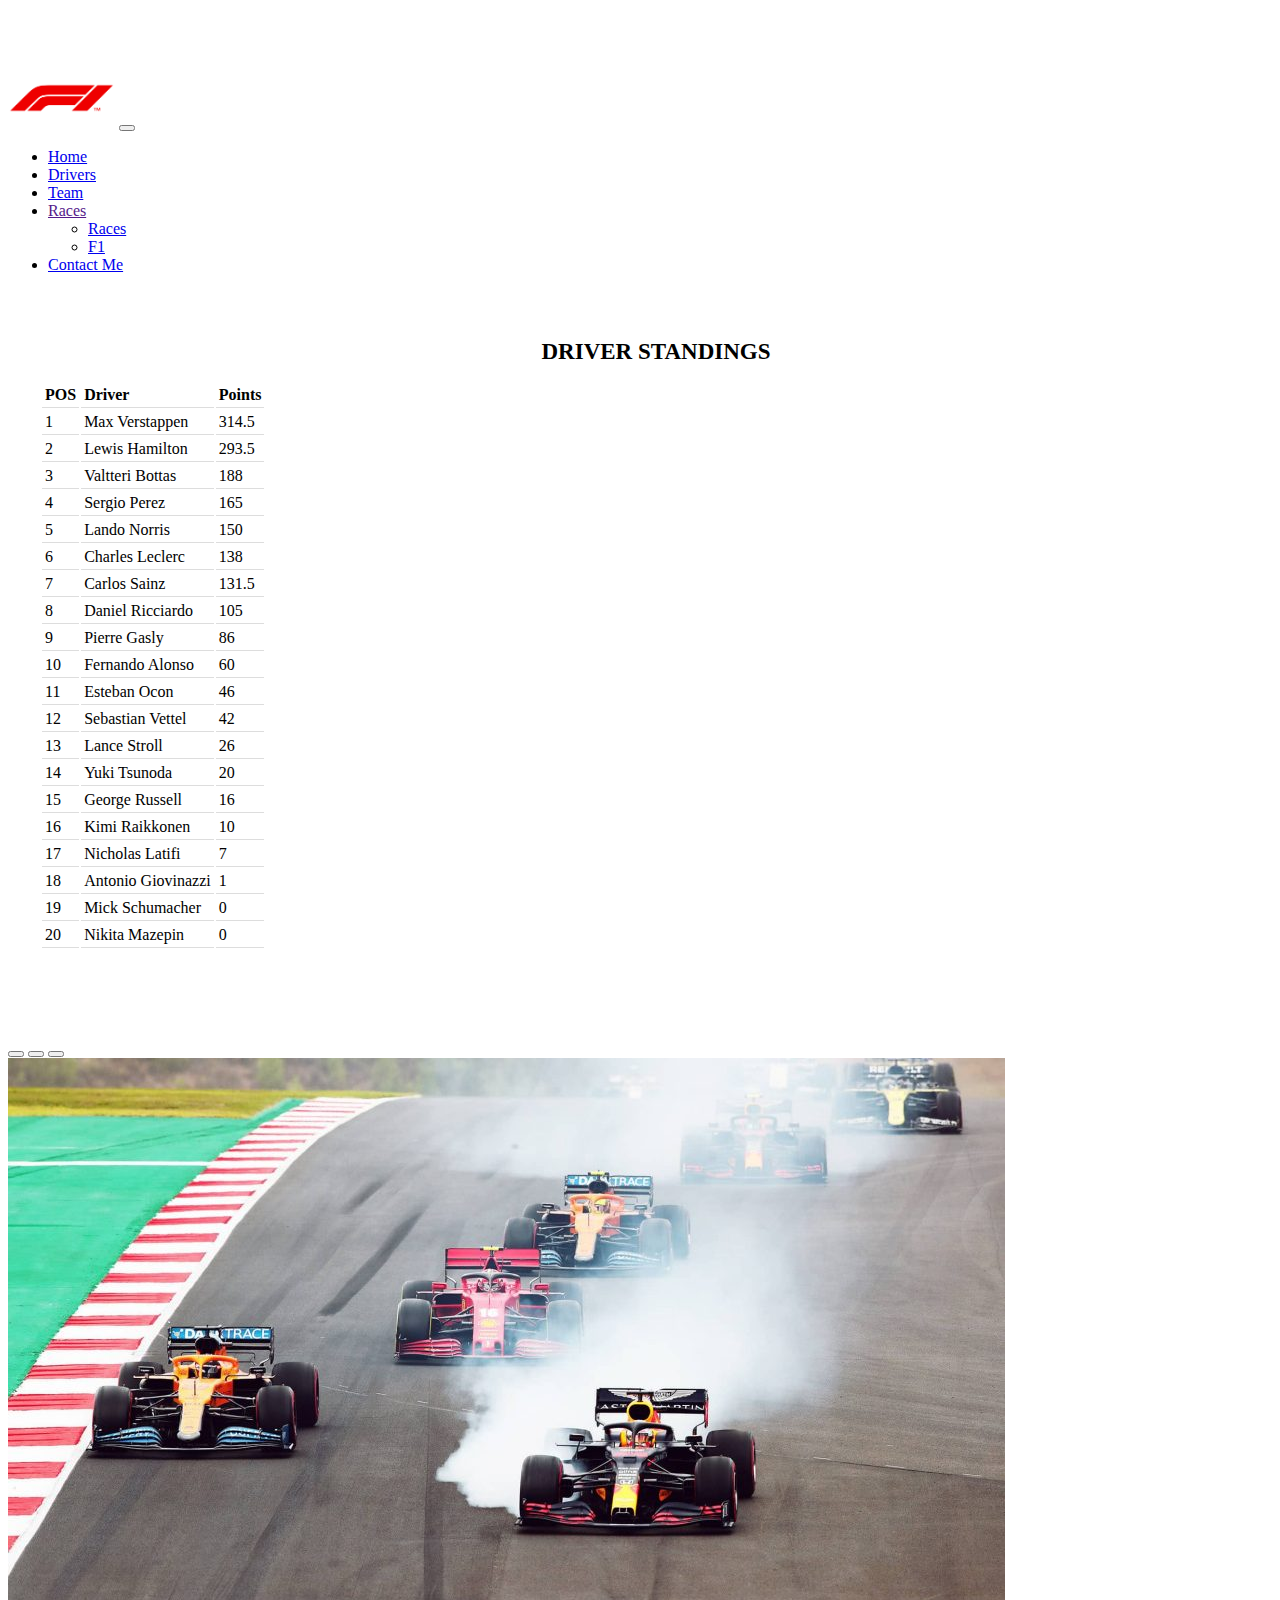
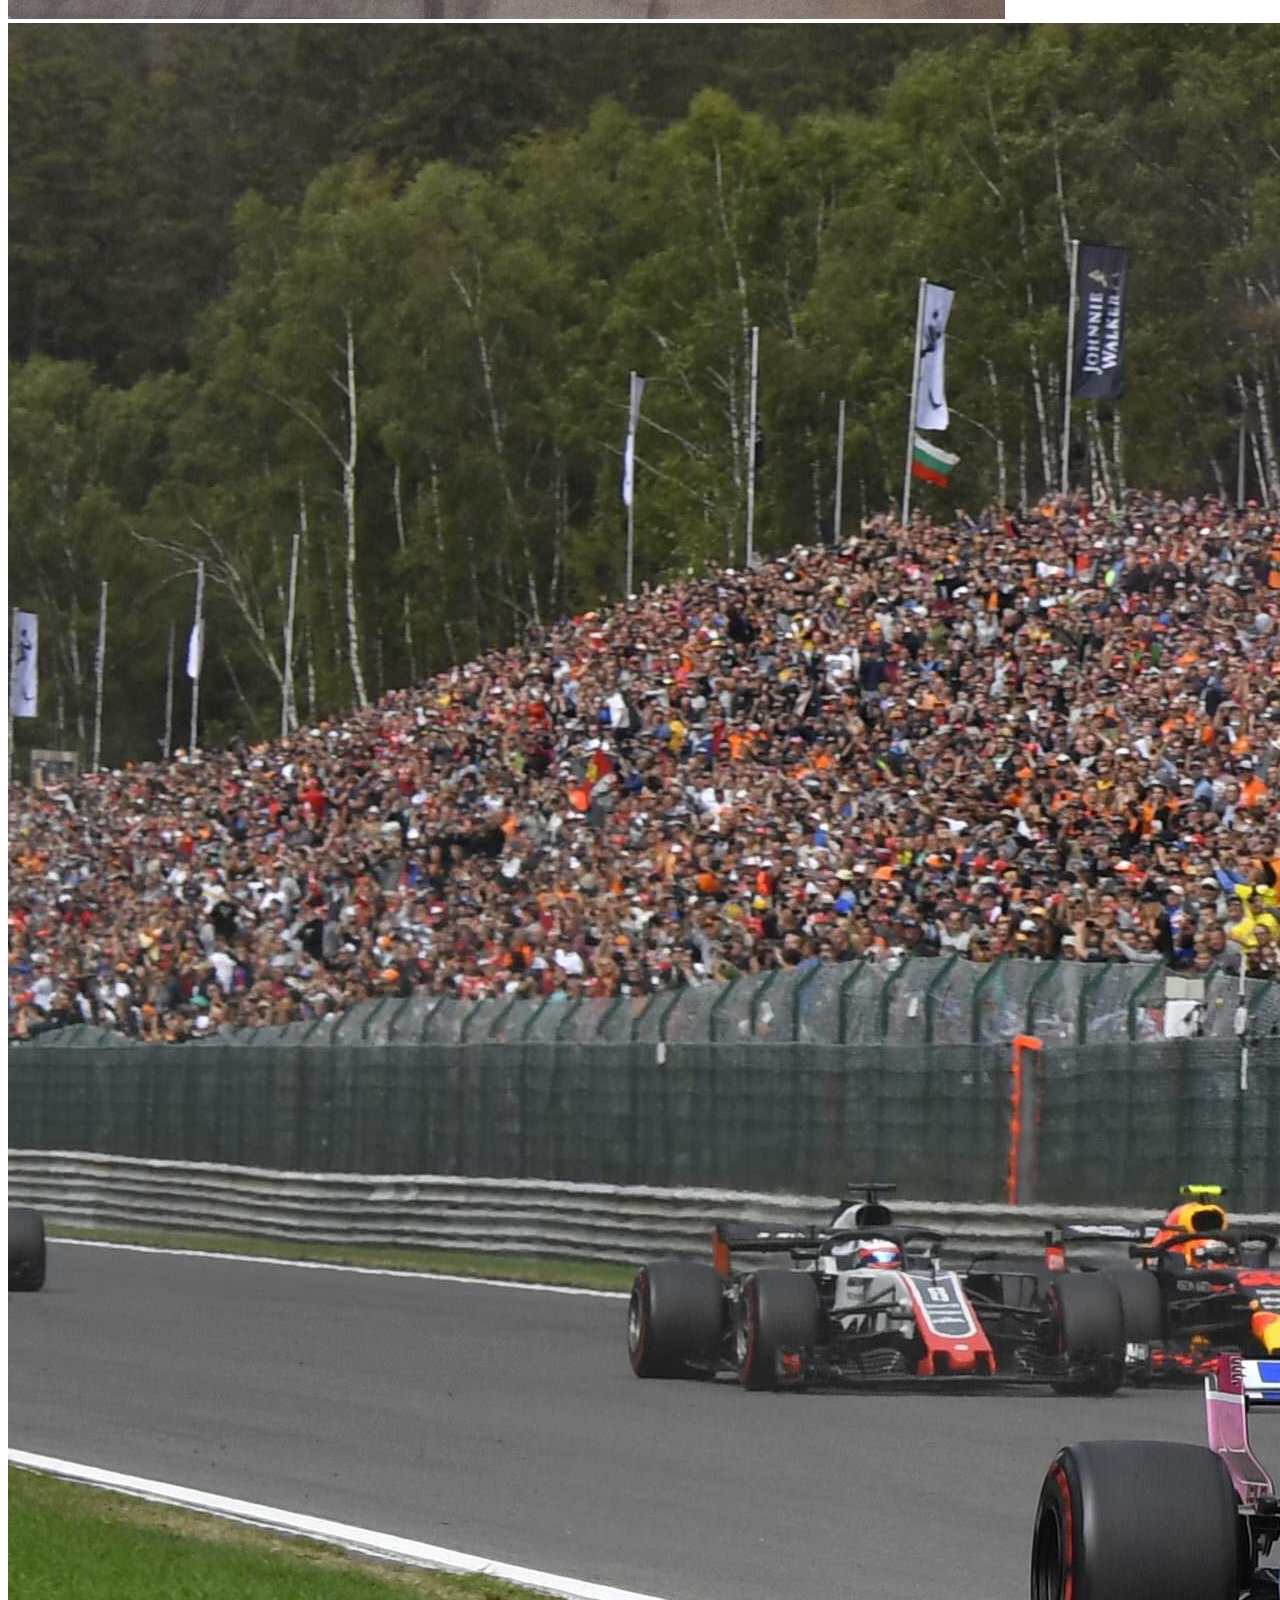
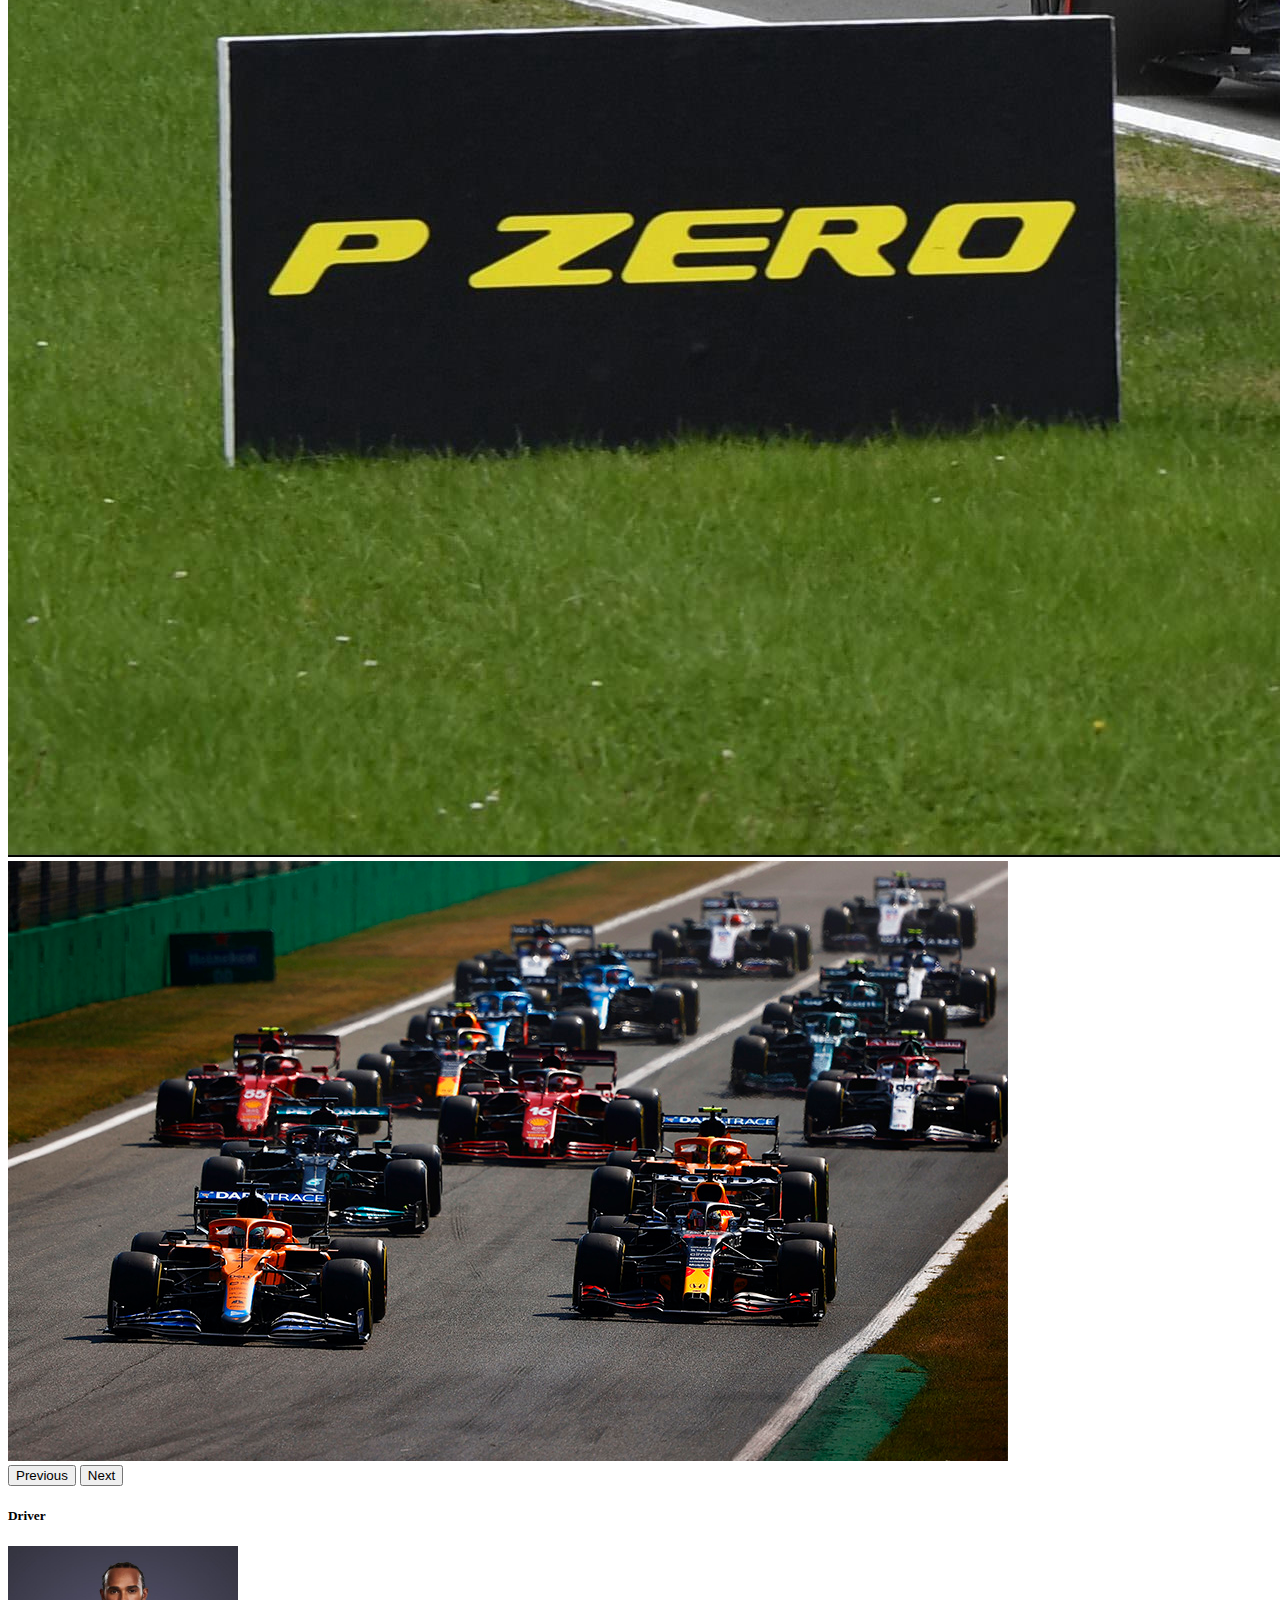
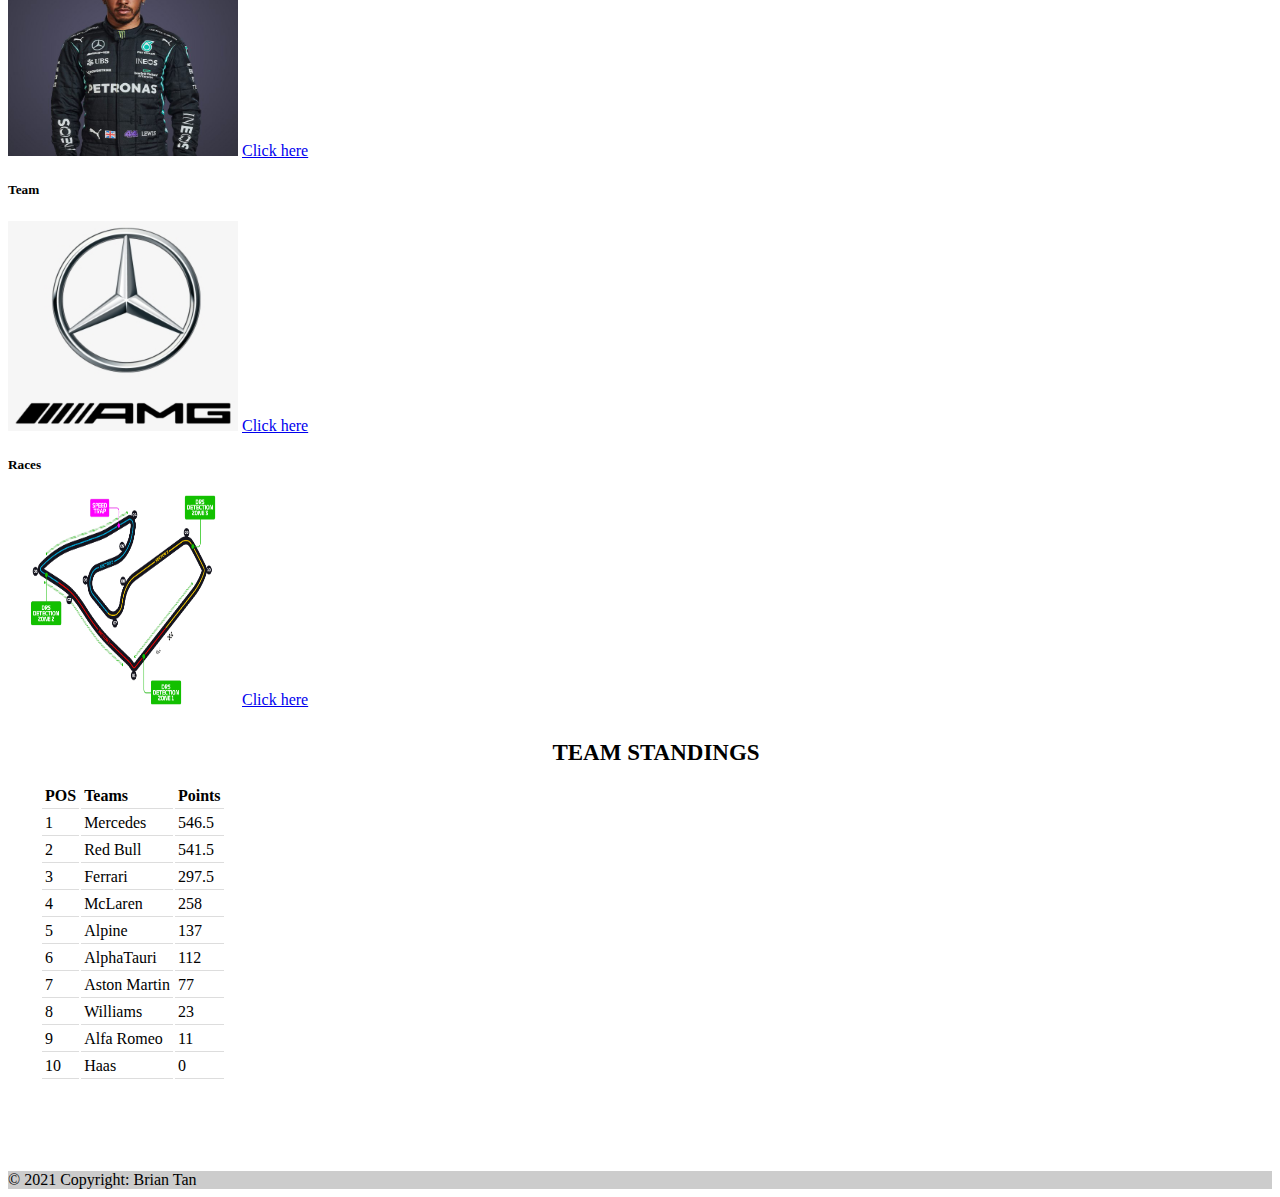
<file: html/index.html>
<!--  DEVELOPER: Brian Tan, IS117-001, Fall 2021       -->
<!doctype html>
<html lang="en">
<head>
    <!-- Required meta tags -->
    <meta charset="utf-8">
    <meta name="viewport" content="width=device-width, initial-scale=1">

    <!-- Bootstrap CSS -->
    <title>Formula 1</title>
    <link href="https://cdn.jsdelivr.net/npm/bootstrap@5.0.2/dist/css/bootstrap.min.css" rel="stylesheet" integrity="sha384-EVSTQN3/azprG1Anm3QDgpJLIm9Nao0Yz1ztcQTwFspd3yD65VohhpuuCOmLASjC" crossorigin="anonymous">
    <link rel="stylesheet" href="../styles/main.css">
    <link rel="shortcut icon" href="../images/F1-logo.png">

</head>

<body>

<!--     NAVBAR       -->
<nav class="navbar navbar-expand-lg navbar-dark bg-dark fixed-top">
    <div class="container">
        <a class="navbar" href="index.html"> <img src="../images/F1-logo.png" alt="About us" class="navImg" height="60"></a>
        <button class="navbar-toggler" type="button" data-bs-toggle="collapse" data-bs-target="#navbarNav" aria-controls="navbarNav" aria-expanded="false" aria-label="Toggle navigation">
            <span class="navbar-toggler-icon"></span>
        </button>
        <div class="collapse navbar-collapse" id="navbarNav">
            <div style="margin:auto;"></div>
            <ul class="navbar-nav">
                <li class="nav-item">
                    <a class="nav-link active" aria-current="page" href="index.html">Home</a>
                </li>
                <li class="nav-item">
                    <a class="nav-link" href="drivers.html">Drivers</a>
                </li>

                <li class="nav-item">
                    <a class="nav-link" href="team.html">Team</a>
                </li>

                <li class="nav-item dropdown">
                    <a class="nav-link dropdown-toggle" href="" id="navbarScrollingDropdown" role="button" data-bs-toggle="dropdown" aria-expanded="false">
                        Races
                    </a>
                    <ul class="dropdown-menu" aria-labelledby="navbarScrollingDropdown">
                        <li><a class="dropdown-item" href="races.html">Races</a></li>
                        <li><a class="dropdown-item" href="https://www.formula1.com/en/racing/2021.html">F1</a></li>
                    </ul>
                </li>
                <li class="nav-item">
                    <a class="nav-link" href="contact.html">Contact Me</a>
                </li>

            </ul>
        </div>
    </div>
</nav>
<br>



<div class="container-fluid my-12">
    <div class="row">
        <div class="col-sm-4 col-lg-3">
            <section class="section">
                <div class="table-holder">
                    <table class="one">
                        <div style="text-align: center;"><h1>DRIVER STANDINGS</h1> </div>
                        <table class="table table-striped">
                        <thead>
                        <tr>
                            <th>POS</th>
                            <th>Driver</th>
                            <th>Points</th>
                        </tr>
                        </thead>
                        <tr>
                            <td>1</td>
                            <td>Max Verstappen</td>
                            <td>314.5</td>
                        </tr>
                        <tr>
                            <td>2</td>
                            <td>Lewis Hamilton</td>
                            <td>293.5</td>
                        </tr>
                        <tr>
                            <td>3</td>
                            <td>Valtteri Bottas</td>
                            <td>188</td>
                        </tr>
                        <tr>
                            <td>4</td>
                            <td>Sergio Perez</td>
                            <td>165</td>
                        </tr>
                        <tr>
                            <td>5</td>
                            <td>Lando Norris</td>
                            <td>150</td>
                        </tr>
                        <tr>
                            <td>6</td>
                            <td>Charles Leclerc</td>
                            <td>138</td>
                        </tr>
                        <tr>
                            <td>7</td>
                            <td>Carlos Sainz</td>
                            <td>131.5</td>
                        </tr>
                        <tr>
                            <td>8</td>
                            <td>Daniel Ricciardo</td>
                            <td>105</td>
                        </tr>
                        <tr>
                            <td>9</td>
                            <td>Pierre Gasly</td>
                            <td>86</td>
                        </tr>
                        <tr>
                            <td>10</td>
                            <td>Fernando Alonso</td>
                            <td>60</td>
                        </tr>
                        <tr>
                            <td>11</td>
                            <td>Esteban Ocon</td>
                            <td>46</td>
                        </tr>
                        <tr>
                            <td>12</td>
                            <td>Sebastian Vettel</td>
                            <td>42</td>
                        </tr>
                        <tr>
                            <td>13</td>
                            <td>Lance Stroll</td>
                            <td>26</td>
                        </tr>
                        <tr>
                            <td>14</td>
                            <td>Yuki Tsunoda</td>
                            <td>20</td>
                        </tr>
                        <tr>
                            <td>15</td>
                            <td>George Russell </td>
                            <td>16</td>
                        </tr>
                        <tr>
                            <td>16</td>
                            <td>Kimi Raikkonen</td>
                            <td>10</td>
                        </tr>
                        <tr>
                            <td>17</td>
                            <td>Nicholas Latifi</td>
                            <td>7</td>
                        </tr>
                        <tr>
                            <td>18</td>
                            <td>Antonio Giovinazzi</td>
                            <td>1</td>
                        </tr>
                        <tr>
                            <td>19</td>
                            <td>Mick Schumacher</td>
                            <td>0</td>
                        </tr>
                        <tr>
                            <td>20</td>
                            <td>Nikita Mazepin</td>
                            <td>0</td>
                        </tr>
                        </tbody>
                    </table>
                    </table>
                </div>
            </section>

        </div>
        <div class="col-sm-4 col-lg-6">
            <div id="carouselExampleCaptions" class="carousel slide" data-bs-ride="carousel">
                <div class="carousel-indicators">
                    <button type="button" data-bs-target="#carouselExampleCaptions" data-bs-slide-to="0" class="active" aria-current="true" aria-label="Slide 1"></button>
                    <button type="button" data-bs-target="#carouselExampleCaptions" data-bs-slide-to="1" aria-label="Slide 2"></button>
                    <button type="button" data-bs-target="#carouselExampleCaptions" data-bs-slide-to="2" aria-label="Slide 3"></button>
                </div>
                <div class="carousel-inner">
                    <div class="carousel-item active" data-interval="100">
                        <img src="../images/f1pic.jpeg" class="d-block w-100" alt="...">

                    </div>
                    <div class="carousel-item" data-interval="100">
                        <img src="../images/ex0t76i89s821.jpeg" class="img-fluid d-block w-100" alt="...">

                    </div>
                    <div class="carousel-item" data-interval="100">
                    <img src="../images/1018809452-LAT-20210912-GP2114_130256_ONZ4894-1.jpeg" class="d-block w-100" alt="...">
                    </div>
            </div>
            <button class="carousel-control-prev" type="button" data-bs-target="#carouselExampleCaptions" data-bs-slide="prev">
                <span class="carousel-control-prev-icon" aria-hidden="true"></span>
                <span class="visually-hidden">Previous</span>
            </button>
            <button class="carousel-control-next" type="button" data-bs-target="#carouselExampleCaptions" data-bs-slide="next">
                <span class="carousel-control-next-icon" aria-hidden="true"></span>
                <span class="visually-hidden">Next</span>
            </button>
        </div>


            <div class="card-group">
                <div class="card">
                    <div class="card-body ">
                        <div class="card-body text-center py4">
                            <h5>Driver </h5>
                            <img class="img-thumbnail imgcard" src="../images/1617101457462.jpeg" alt="Card image cap" >
                            <a href="drivers.html" class="btn btn-outline-primary btn-lg mt-3">
                                Click here
                            </a>
                        </div>
                    </div>
                </div>
                <div class="card">
                    <div class="card-body">
                        <div class="card-body text-center py4">
                            <h5 class="card-title">Team </h5>
                            <img class="img-thumbnail imgcard" src="../images/mercedes.png"  alt="Card image cap">
                            <a href="team.html" class="btn btn-outline-primary btn-lg mt-3">
                                Click here
                            </a>
                        </div>
                    </div>
                </div>
                <div class="card">
                    <div class="card-body">
                        <div class="card-body text-center py4">
                            <h5 class="card-title">Races </h5>
                            <img class="img-thumbnail imgcard" src="../images/image%20(3).png" height="600" width="1000" alt="Card image cap">
                            <a href="races.html" class="btn btn-outline-primary btn-lg mt-3">
                                Click here
                            </a>
                        </div>
                    </div>
                </div>
            </div>

        </div>

        <div class="col-sm-4 col-lg-3">
            <section class="section">
                <div class="table-holder">
                    <table class="one">
                        <div style="text-align: center;"><h1>TEAM STANDINGS</h1> </div>
                        <table class="table table-striped">
                            <thead>
                            <tr>
                                <th>POS</th>
                                <th>Teams</th>
                                <th>Points</th>
                            </tr>
                            </thead>
                            <tr>
                                <td>1</td>
                                <td>Mercedes</td>
                                <td>546.5</td>
                            </tr>
                            <tr>
                                <td>2</td>
                                <td>Red Bull</td>
                                <td>541.5</td>
                            </tr>
                            <tr>
                                <td>3</td>
                                <td>Ferrari</td>
                                <td>297.5</td>
                            </tr>
                            <tr>
                                <td>4</td>
                                <td>McLaren</td>
                                <td>258</td>
                            </tr>
                            <tr>
                                <td>5</td>
                                <td>Alpine</td>
                                <td>137</td>
                            </tr>
                            <tr>
                                <td>6</td>
                                <td>AlphaTauri</td>
                                <td>112</td>
                            </tr>
                            <tr>
                                <td>7</td>
                                <td>Aston Martin</td>
                                <td>77</td>
                            </tr>
                            <tr>
                                <td>8</td>
                                <td>Williams</td>
                                <td>23</td>
                            </tr>
                            <tr>
                                <td>9</td>
                                <td>Alfa Romeo</td>
                                <td>11</td>
                            </tr>
                            <tr>
                                <td>10</td>
                                <td>Haas</td>
                                <td>0</td>
                            </tr>
                            </tbody>
                        </table>
                    </table>
                </div>
            </section>
        </div>
    </div>
</div>

<!-- card -->












<footer class="bg-dark text-center text-white fixed-bottom">
    <div class="text-center p-3" style="background-color: rgba(0, 0, 0, 0.2);">
        © 2021 Copyright: Brian Tan
    </div>
</footer>
<!-- Optional JavaScript; choose one of the two! -->

<!-- Option 1: Bootstrap Bundle with Popper -->
<script src="https://cdn.jsdelivr.net/npm/bootstrap@5.1.3/dist/js/bootstrap.bundle.min.js" integrity="sha384-ka7Sk0Gln4gmtz2MlQnikT1wXgYsOg+OMhuP+IlRH9sENBO0LRn5q+8nbTov4+1p" crossorigin="anonymous"></script>

<!-- Option 2: Separate Popper and Bootstrap JS -->
<!--
<script src="https://cdn.jsdelivr.net/npm/@popperjs/core@2.10.2/dist/umd/popper.min.js" integrity="sha384-7+zCNj/IqJ95wo16oMtfsKbZ9ccEh31eOz1HGyDuCQ6wgnyJNSYdrPa03rtR1zdB" crossorigin="anonymous"></script>
<script src="https://cdn.jsdelivr.net/npm/bootstrap@5.1.3/dist/js/bootstrap.min.js" integrity="sha384-QJHtvGhmr9XOIpI6YVutG+2QOK9T+ZnN4kzFN1RtK3zEFEIsxhlmWl5/YESvpZ13" crossorigin="anonymous"></script>
-->
</body>
</html>
</file>
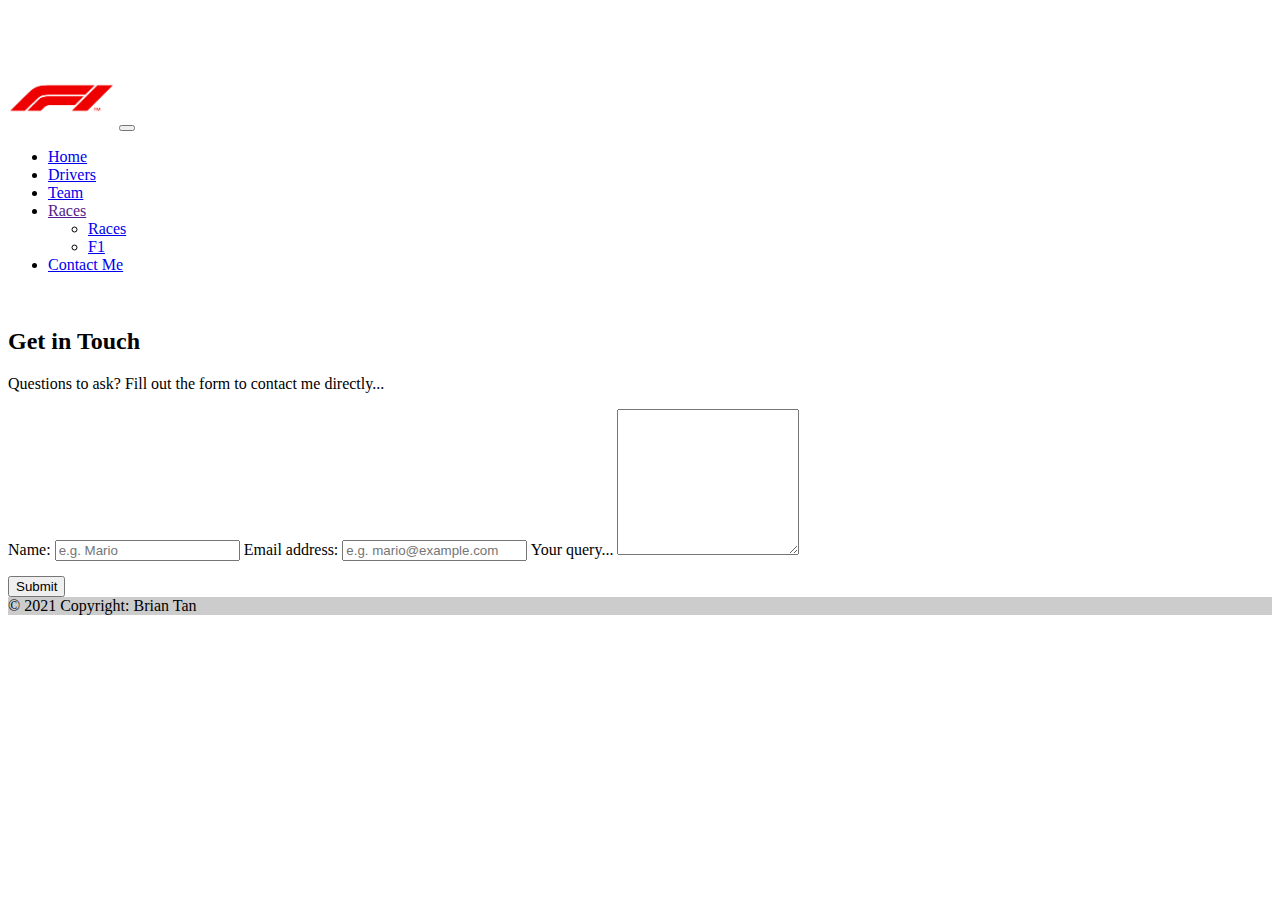
<file: html/contact.html>
<!--  DEVELOPER: Brian Tan, IS117-001, Fall 2021       -->
<!doctype html>
<html lang="en">
<head>
    <!-- Required meta tags -->
    <meta charset="utf-8">
    <meta name="viewport" content="width=device-width, initial-scale=1">

    <!-- Bootstrap CSS -->
    <title>Formula 1</title>
    <link href="https://cdn.jsdelivr.net/npm/bootstrap@5.0.2/dist/css/bootstrap.min.css" rel="stylesheet" integrity="sha384-EVSTQN3/azprG1Anm3QDgpJLIm9Nao0Yz1ztcQTwFspd3yD65VohhpuuCOmLASjC" crossorigin="anonymous">
    <link rel="stylesheet" href="../styles/main.css">
    <link rel="shortcut icon" href="../images/F1-logo.png">

</head>

<body>

<!--     NAVBAR       -->
<nav class="navbar navbar-expand-lg navbar-dark bg-dark fixed-top">
    <div class="container">
        <a class="navbar" href="index.html"> <img src="../images/F1-logo.png" alt="About us" class="navImg" height="60"></a>
        <button class="navbar-toggler" type="button" data-bs-toggle="collapse" data-bs-target="#navbarNav" aria-controls="navbarNav" aria-expanded="false" aria-label="Toggle navigation">
            <span class="navbar-toggler-icon"></span>
        </button>
        <div class="collapse navbar-collapse" id="navbarNav">
            <div style="margin:auto;"></div>
            <ul class="navbar-nav">
                <li class="nav-item">
                    <a class="nav-link" aria-current="page" href="index.html">Home</a>
                </li>
                <li class="nav-item">
                    <a class="nav-link " href="drivers.html">Drivers</a>
                </li>

                <li class="nav-item">
                    <a class="nav-link  " href="team.html">Team</a>
                </li>

                <li class="nav-item dropdown">
                    <a class="nav-link dropdown-toggle" href="" id="navbarScrollingDropdown" role="button" data-bs-toggle="dropdown" aria-expanded="false">
                        Races
                    </a>
                    <ul class="dropdown-menu" aria-labelledby="navbarScrollingDropdown">
                        <li><a class="dropdown-item " href="races.html">Races</a></li>
                        <li><a class="dropdown-item" href="https://www.formula1.com/en/racing/2021.html">F1</a></li>
                    </ul>
                </li>
                <li class="nav-item">
                    <a class="nav-link active " href="contact.html">Contact Me</a>
                </li>

            </ul>
        </div>
    </div>
</nav>
<br>

<!-- contact form -->

<!--form-control, form-label, form-select, input-group, input-group-text -->

<section id="contact">
    <div class="container-lg">
        <div class="text-center">
            <h2>Get in Touch</h2>
            <p class="lead">Questions to ask? Fill out the form to contact me directly...</p>
        </div>

        <div class="row justify-content-center my-5">
            <div class="col-lg-6">
                <form>
                    <label for="name" class="form-label">Name:</label>
                    <input type="text" class="form-control" id="name", placeholder="e.g. Mario">

                    <label for="email" class="form-label">Email address:</label>
                    <input type="email" class="form-control" id="email" placeholder="e.g. mario@example.com">

                    <label for="query" class="form-label">Your query...</label>
                    <textarea id="query" class="form-control" style="height: 140px"></textarea>

                    <div class="mb-4 text-center">
                        <button type="submit" class="btn btn-secondary">Submit</button>
                    </div>

                </form>
            </div>
        </div>
    </div>
</section>















<footer class="bg-dark text-center text-white fixed-bottom">
    <div class="text-center p-3" style="background-color: rgba(0, 0, 0, 0.2);">
        © 2021 Copyright: Brian Tan
    </div>
</footer>
<!-- Optional JavaScript; choose one of the two! -->

<!-- Option 1: Bootstrap Bundle with Popper -->
<script src="https://cdn.jsdelivr.net/npm/bootstrap@5.1.3/dist/js/bootstrap.bundle.min.js" integrity="sha384-ka7Sk0Gln4gmtz2MlQnikT1wXgYsOg+OMhuP+IlRH9sENBO0LRn5q+8nbTov4+1p" crossorigin="anonymous"></script>

<!-- Option 2: Separate Popper and Bootstrap JS -->
<!--
<script src="https://cdn.jsdelivr.net/npm/@popperjs/core@2.10.2/dist/umd/popper.min.js" integrity="sha384-7+zCNj/IqJ95wo16oMtfsKbZ9ccEh31eOz1HGyDuCQ6wgnyJNSYdrPa03rtR1zdB" crossorigin="anonymous"></script>
<script src="https://cdn.jsdelivr.net/npm/bootstrap@5.1.3/dist/js/bootstrap.min.js" integrity="sha384-QJHtvGhmr9XOIpI6YVutG+2QOK9T+ZnN4kzFN1RtK3zEFEIsxhlmWl5/YESvpZ13" crossorigin="anonymous"></script>
-->

</body>
</html>
</file>
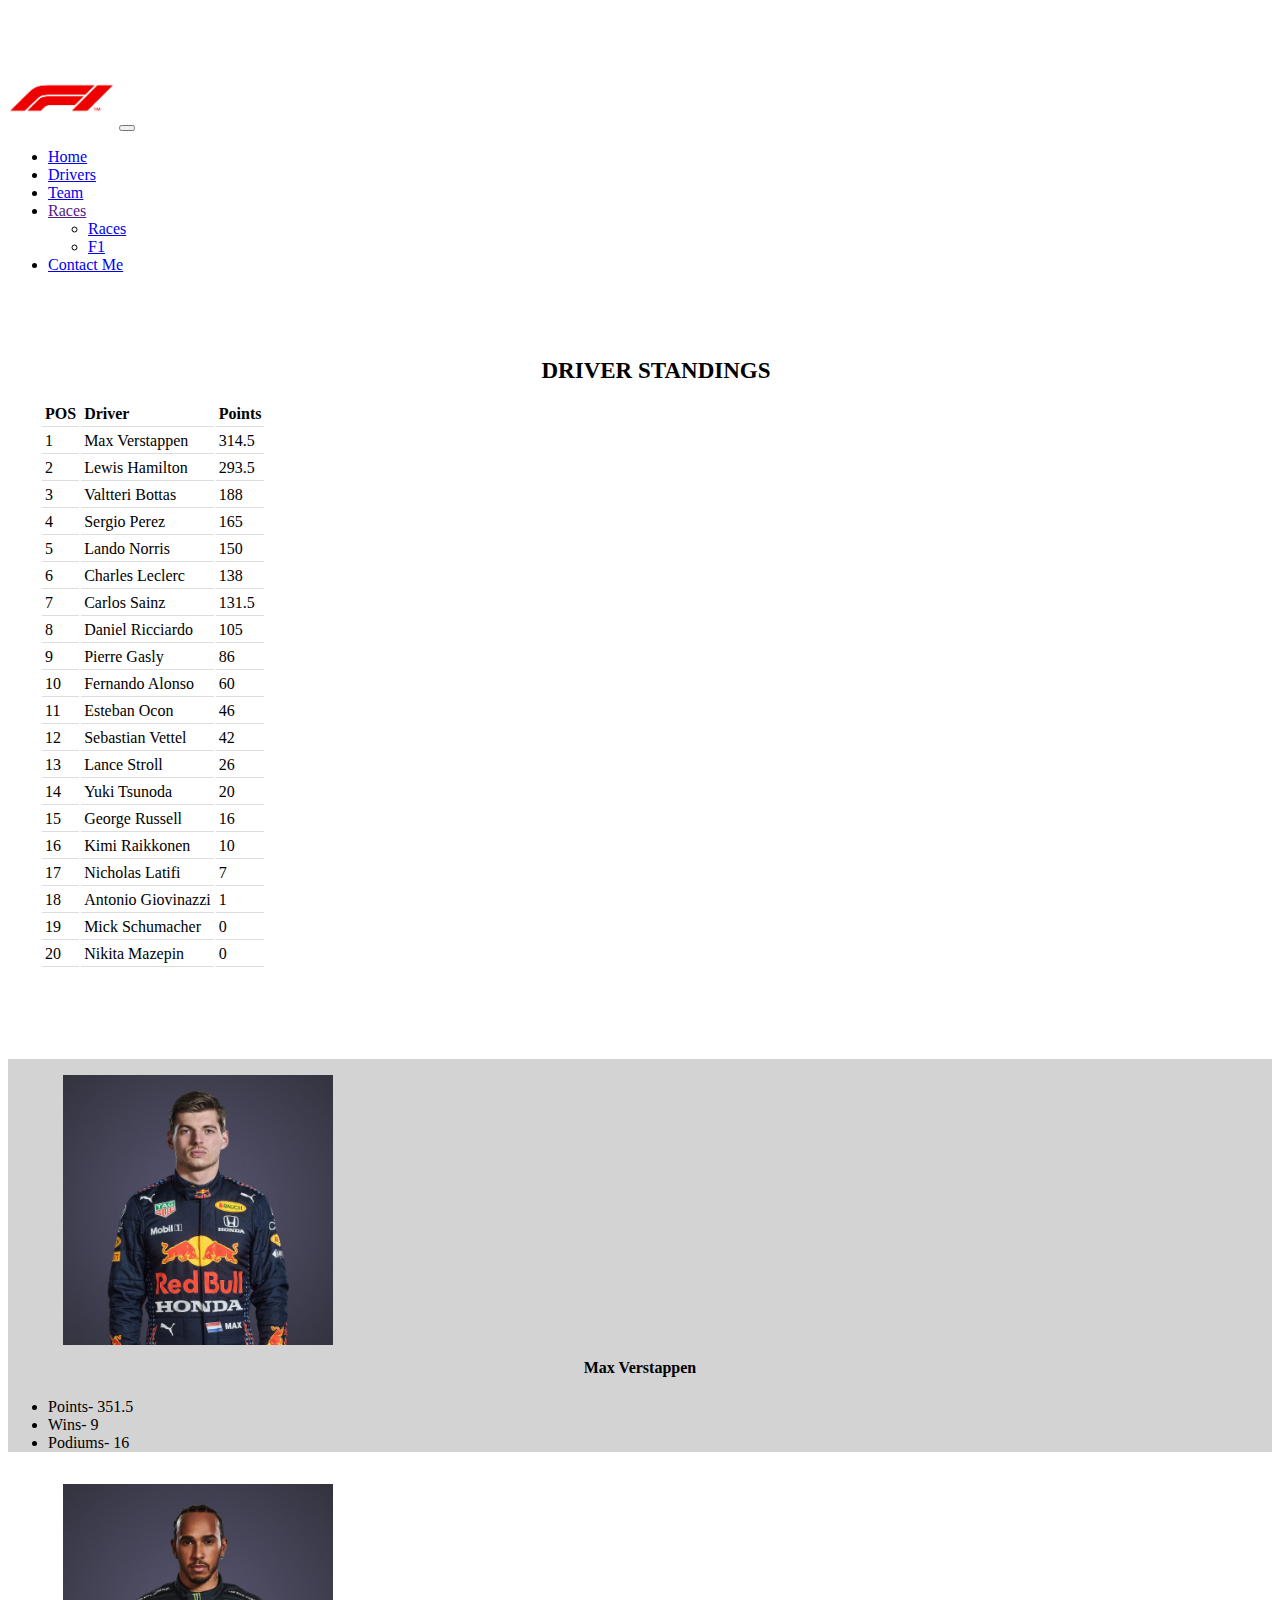
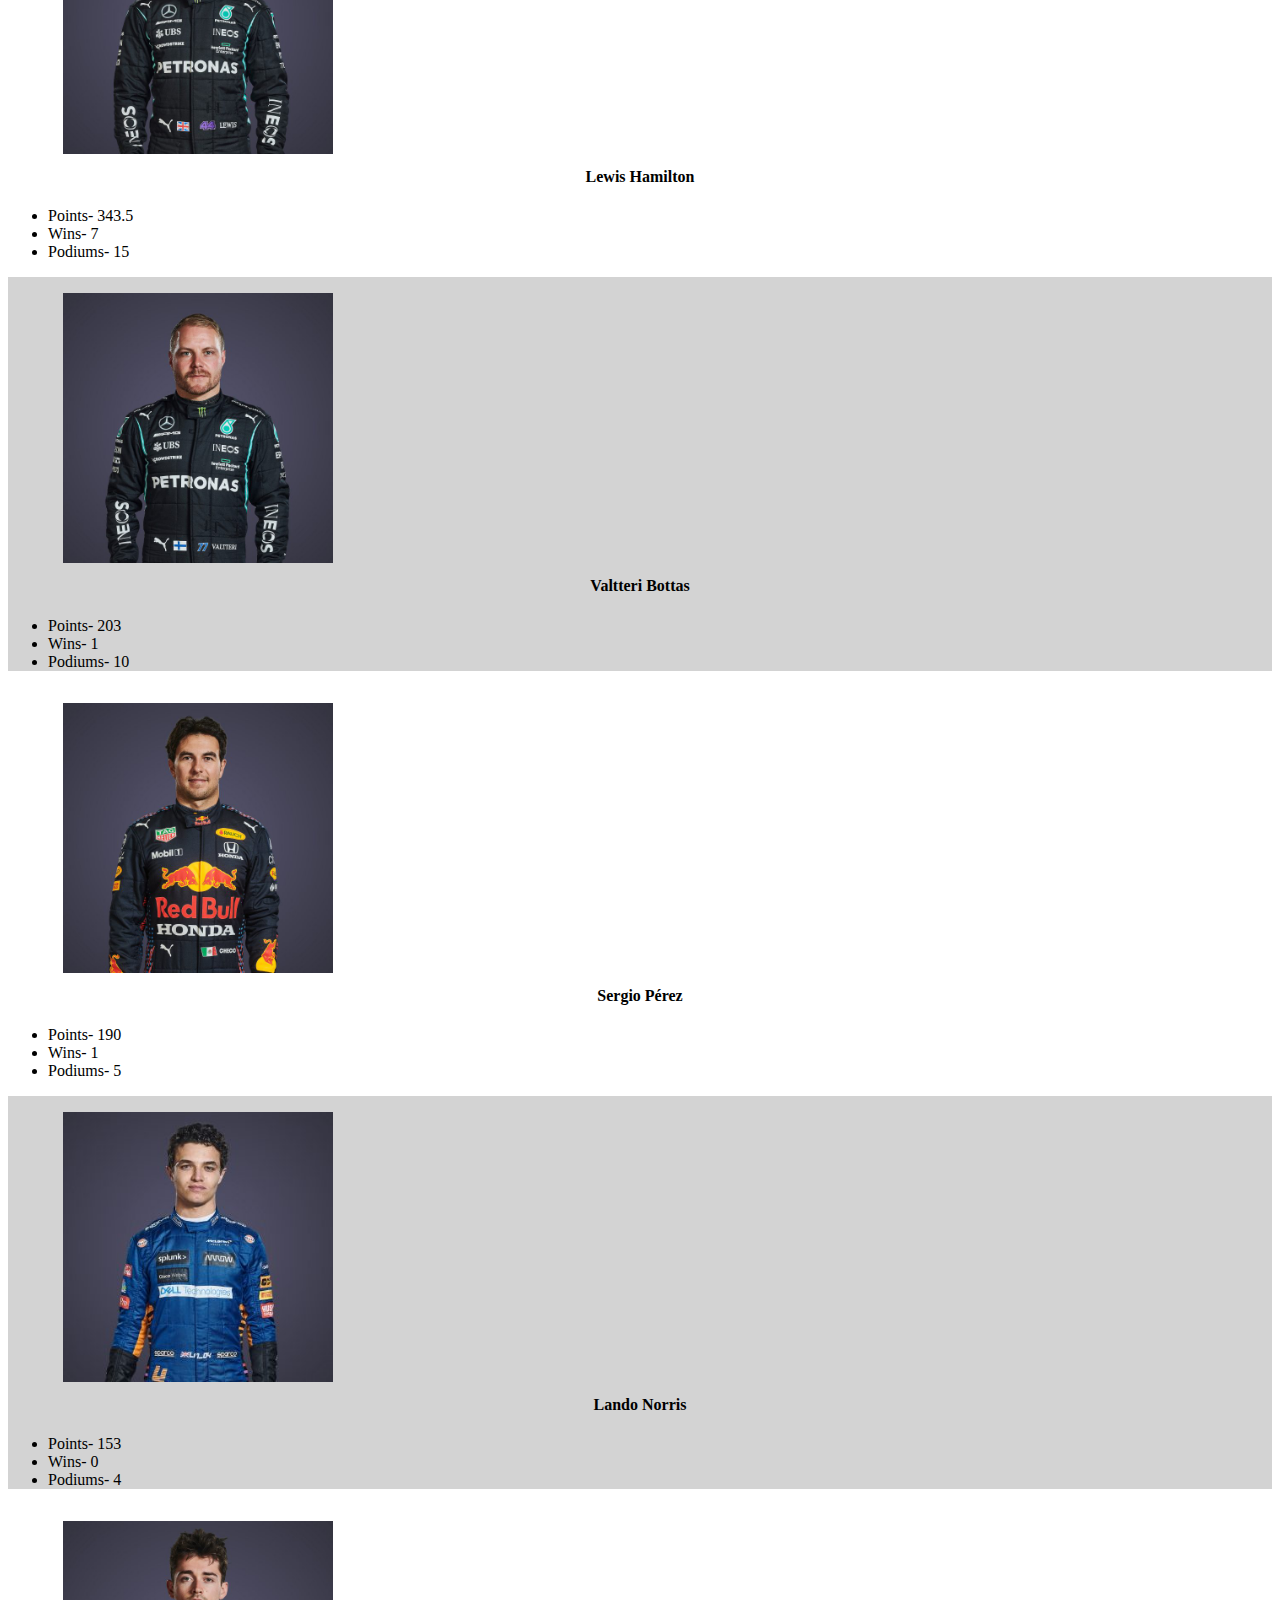
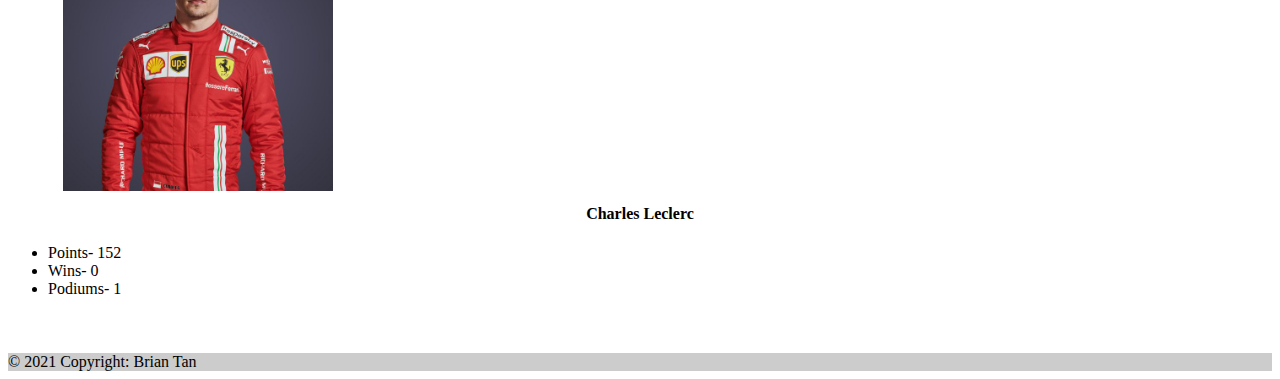
<file: html/drivers.html>
<!--  DEVELOPER: Brian Tan, IS117-001, Fall 2021       -->
<!doctype html>
<html lang="en">
<head>
    <!-- Required meta tags -->
    <meta charset="utf-8">
    <meta name="viewport" content="width=device-width, initial-scale=1">

    <!-- Bootstrap CSS -->
    <title>Formula 1</title>
    <link href="https://cdn.jsdelivr.net/npm/bootstrap@5.0.2/dist/css/bootstrap.min.css" rel="stylesheet" integrity="sha384-EVSTQN3/azprG1Anm3QDgpJLIm9Nao0Yz1ztcQTwFspd3yD65VohhpuuCOmLASjC" crossorigin="anonymous">
    <link rel="stylesheet" href="../styles/main.css">
    <link rel="shortcut icon" href="../images/F1-logo.png">

</head>

<body>

<!--     NAVBAR       -->
<nav class="navbar navbar-expand-lg navbar-dark bg-dark fixed-top">
    <div class="container">
        <a class="navbar" href="index.html"> <img src="../images/F1-logo.png" alt="About us" class="navImg" height="60"></a>
        <button class="navbar-toggler" type="button" data-bs-toggle="collapse" data-bs-target="#navbarNav" aria-controls="navbarNav" aria-expanded="false" aria-label="Toggle navigation">
            <span class="navbar-toggler-icon"></span>
        </button>
        <div class="collapse navbar-collapse" id="navbarNav">
            <div style="margin:auto;"></div>
            <ul class="navbar-nav">
                <li class="nav-item">
                    <a class="nav-link" aria-current="page" href="index.html">Home</a>
                </li>
                <li class="nav-item">
                    <a class="nav-link active" href="drivers.html">Drivers</a>
                </li>

                <li class="nav-item">
                    <a class="nav-link" href="team.html">Team</a>
                </li>

                <li class="nav-item dropdown">
                    <a class="nav-link dropdown-toggle" href="" id="navbarScrollingDropdown" role="button" data-bs-toggle="dropdown" aria-expanded="false">
                        Races
                    </a>
                    <ul class="dropdown-menu" aria-labelledby="navbarScrollingDropdown">
                        <li><a class="dropdown-item" href="races.html">Races</a></li>
                        <li><a class="dropdown-item" href="https://www.formula1.com/en/racing/2021.html">F1</a></li>
                    </ul>
                </li>
                <li class="nav-item">
                    <a class="nav-link" href="contact.html">Contact Me</a>
                </li>

            </ul>
        </div>
    </div>
</nav>
<br>




<div class="container-fluid my-12 driverpage">
    <div class="row">
        <div class="col-sm-4 col-lg-3">
            <section class="section">
                <div class="table-holder">
                    <table class="one">
                        <div style="text-align: center;"><h1>DRIVER STANDINGS</h1> </div>
                        <table class="table table-striped">
                            <thead>
                            <tr>
                                <th>POS</th>
                                <th>Driver</th>
                                <th>Points</th>
                            </tr>
                            </thead>
                            <tr>
                                <td>1</td>
                                <td>Max Verstappen</td>
                                <td>314.5</td>
                            </tr>
                            <tr>
                                <td>2</td>
                                <td>Lewis Hamilton</td>
                                <td>293.5</td>
                            </tr>
                            <tr>
                                <td>3</td>
                                <td>Valtteri Bottas</td>
                                <td>188</td>
                            </tr>
                            <tr>
                                <td>4</td>
                                <td>Sergio Perez</td>
                                <td>165</td>
                            </tr>
                            <tr>
                                <td>5</td>
                                <td>Lando Norris</td>
                                <td>150</td>
                            </tr>
                            <tr>
                                <td>6</td>
                                <td>Charles Leclerc</td>
                                <td>138</td>
                            </tr>
                            <tr>
                                <td>7</td>
                                <td>Carlos Sainz</td>
                                <td>131.5</td>
                            </tr>
                            <tr>
                                <td>8</td>
                                <td>Daniel Ricciardo</td>
                                <td>105</td>
                            </tr>
                            <tr>
                                <td>9</td>
                                <td>Pierre Gasly</td>
                                <td>86</td>
                            </tr>
                            <tr>
                                <td>10</td>
                                <td>Fernando Alonso</td>
                                <td>60</td>
                            </tr>
                            <tr>
                                <td>11</td>
                                <td>Esteban Ocon</td>
                                <td>46</td>
                            </tr>
                            <tr>
                                <td>12</td>
                                <td>Sebastian Vettel</td>
                                <td>42</td>
                            </tr>
                            <tr>
                                <td>13</td>
                                <td>Lance Stroll</td>
                                <td>26</td>
                            </tr>
                            <tr>
                                <td>14</td>
                                <td>Yuki Tsunoda</td>
                                <td>20</td>
                            </tr>
                            <tr>
                                <td>15</td>
                                <td>George Russell </td>
                                <td>16</td>
                            </tr>
                            <tr>
                                <td>16</td>
                                <td>Kimi Raikkonen</td>
                                <td>10</td>
                            </tr>
                            <tr>
                                <td>17</td>
                                <td>Nicholas Latifi</td>
                                <td>7</td>
                            </tr>
                            <tr>
                                <td>18</td>
                                <td>Antonio Giovinazzi</td>
                                <td>1</td>
                            </tr>
                            <tr>
                                <td>19</td>
                                <td>Mick Schumacher</td>
                                <td>0</td>
                            </tr>
                            <tr>
                                <td>20</td>
                                <td>Nikita Mazepin</td>
                                <td>0</td>
                            </tr>
                            </tbody>
                        </table>
                    </table>
                </div>
            </section>

        </div>
        <div class="col-sm-4 col-lg-9">
            <div class="row row-cols-1 row-cols-md-3 g-4">
                <div class="col">
                        <div class="card2">
                            <div class="row no-gutters">
                                <div class="col-auto">

                                    <img class="two" src="../images/Max.jpeg" width="270" height="270"  >
                                </div>
                                <div class="col"> <div class="card-block px-2">
                                    <div style="text-align: center;"><h4>Max Verstappen</h4> </div>
                                        <ul>
                                            <li>Points- 351.5</li>
                                            <li>Wins- 9 </li>
                                            <li>Podiums- 16</li>
                                        </ul>
                                </div>
                                </div>
                            </div>

                        </div>
                </div>
                <div class="col">
                    <div class="card">
                        <div class="row no-gutters">
                            <div class="col-auto">
                                <img class="two" src="../images/1617101457462.jpeg" width="270" height="270"  >
                            </div>
                            <div class="col"> <div class="card-block px-2">
                                <div style="text-align: center;"><h4>Lewis Hamilton</h4> </div>
                                <ul>
                                    <li>Points- 343.5</li>
                                    <li>Wins- 7</li>
                                    <li>Podiums- 15</li>
                                </ul>
                            </div>
                            </div>
                        </div>

                    </div>
                </div>
                <div class="col">
                    <div class="card2">
                        <div class="row no-gutters">
                            <div class="col-auto">

                                <img class="two" src="../images/bottas.jpeg" width="270" height="270"  >
                            </div>
                            <div class="col"> <div class="card-block px-2">
                                <div style="text-align: center;"><h4>Valtteri Bottas</h4> </div>
                                <ul>
                                    <li>Points- 203</li>
                                    <li>Wins- 1 </li>
                                    <li>Podiums- 10</li>
                                </ul>
                            </div>
                            </div>
                        </div>

                    </div>
                </div>

                <div class="col">
                    <div class="card">
                        <div class="row no-gutters">
                            <div class="col-auto">

                                <img class="two" src="../images/perez.jpeg" width="270" height="270"  >
                            </div>
                            <div class="col"> <div class="card-block px-2">
                                <div style="text-align: center;"><h4>Sergio Pérez</h4> </div>
                                <ul>
                                    <li>Points- 190</li>
                                    <li>Wins- 1 </li>
                                    <li>Podiums- 5</li>
                                </ul>
                            </div>
                            </div>
                        </div>
                    </div>
                </div>

                <div class="col">
                    <div class="card2">
                        <div class="row no-gutters">
                            <div class="col-auto">

                                <img class="two" src="../images/lando.jpg" width="270" height="270"  >
                            </div>
                            <div class="col"> <div class="card-block px-2">
                                <div style="text-align: center;"><h4>Lando Norris</h4> </div>
                                <ul>
                                    <li>Points- 153</li>
                                    <li>Wins- 0 </li>
                                    <li>Podiums- 4</li>
                                </ul>
                            </div>
                            </div>
                        </div>
                    </div>
                </div>

                <div class="col">
                    <div class="card">
                        <div class="row no-gutters">
                            <div class="col-auto">

                                <img class="two" src="../images/charles.jpeg" width="270" height="270"  >
                            </div>
                            <div class="col"> <div class="card-block px-2">
                                <div style="text-align: center;"><h4>Charles Leclerc</h4> </div>
                                <ul>
                                    <li>Points- 152</li>
                                    <li>Wins- 0 </li>
                                    <li>Podiums- 1</li>
                                </ul>
                            </div>
                            </div>
                        </div>
                    </div>
                </div>
                    </div>
                </div>





    </div>
</div>
    </div>

<!-- card -->












<footer class="bg-dark text-center text-white fixed-bottom">
    <div class="text-center p-3" style="background-color: rgba(0, 0, 0, 0.2);">
        © 2021 Copyright: Brian Tan
    </div>
</footer>
<!-- Optional JavaScript; choose one of the two! -->

<!-- Option 1: Bootstrap Bundle with Popper -->
<script src="https://cdn.jsdelivr.net/npm/bootstrap@5.1.3/dist/js/bootstrap.bundle.min.js" integrity="sha384-ka7Sk0Gln4gmtz2MlQnikT1wXgYsOg+OMhuP+IlRH9sENBO0LRn5q+8nbTov4+1p" crossorigin="anonymous"></script>

<!-- Option 2: Separate Popper and Bootstrap JS -->
<!--
<script src="https://cdn.jsdelivr.net/npm/@popperjs/core@2.10.2/dist/umd/popper.min.js" integrity="sha384-7+zCNj/IqJ95wo16oMtfsKbZ9ccEh31eOz1HGyDuCQ6wgnyJNSYdrPa03rtR1zdB" crossorigin="anonymous"></script>
<script src="https://cdn.jsdelivr.net/npm/bootstrap@5.1.3/dist/js/bootstrap.min.js" integrity="sha384-QJHtvGhmr9XOIpI6YVutG+2QOK9T+ZnN4kzFN1RtK3zEFEIsxhlmWl5/YESvpZ13" crossorigin="anonymous"></script>
-->

</body>
</html>
</file>
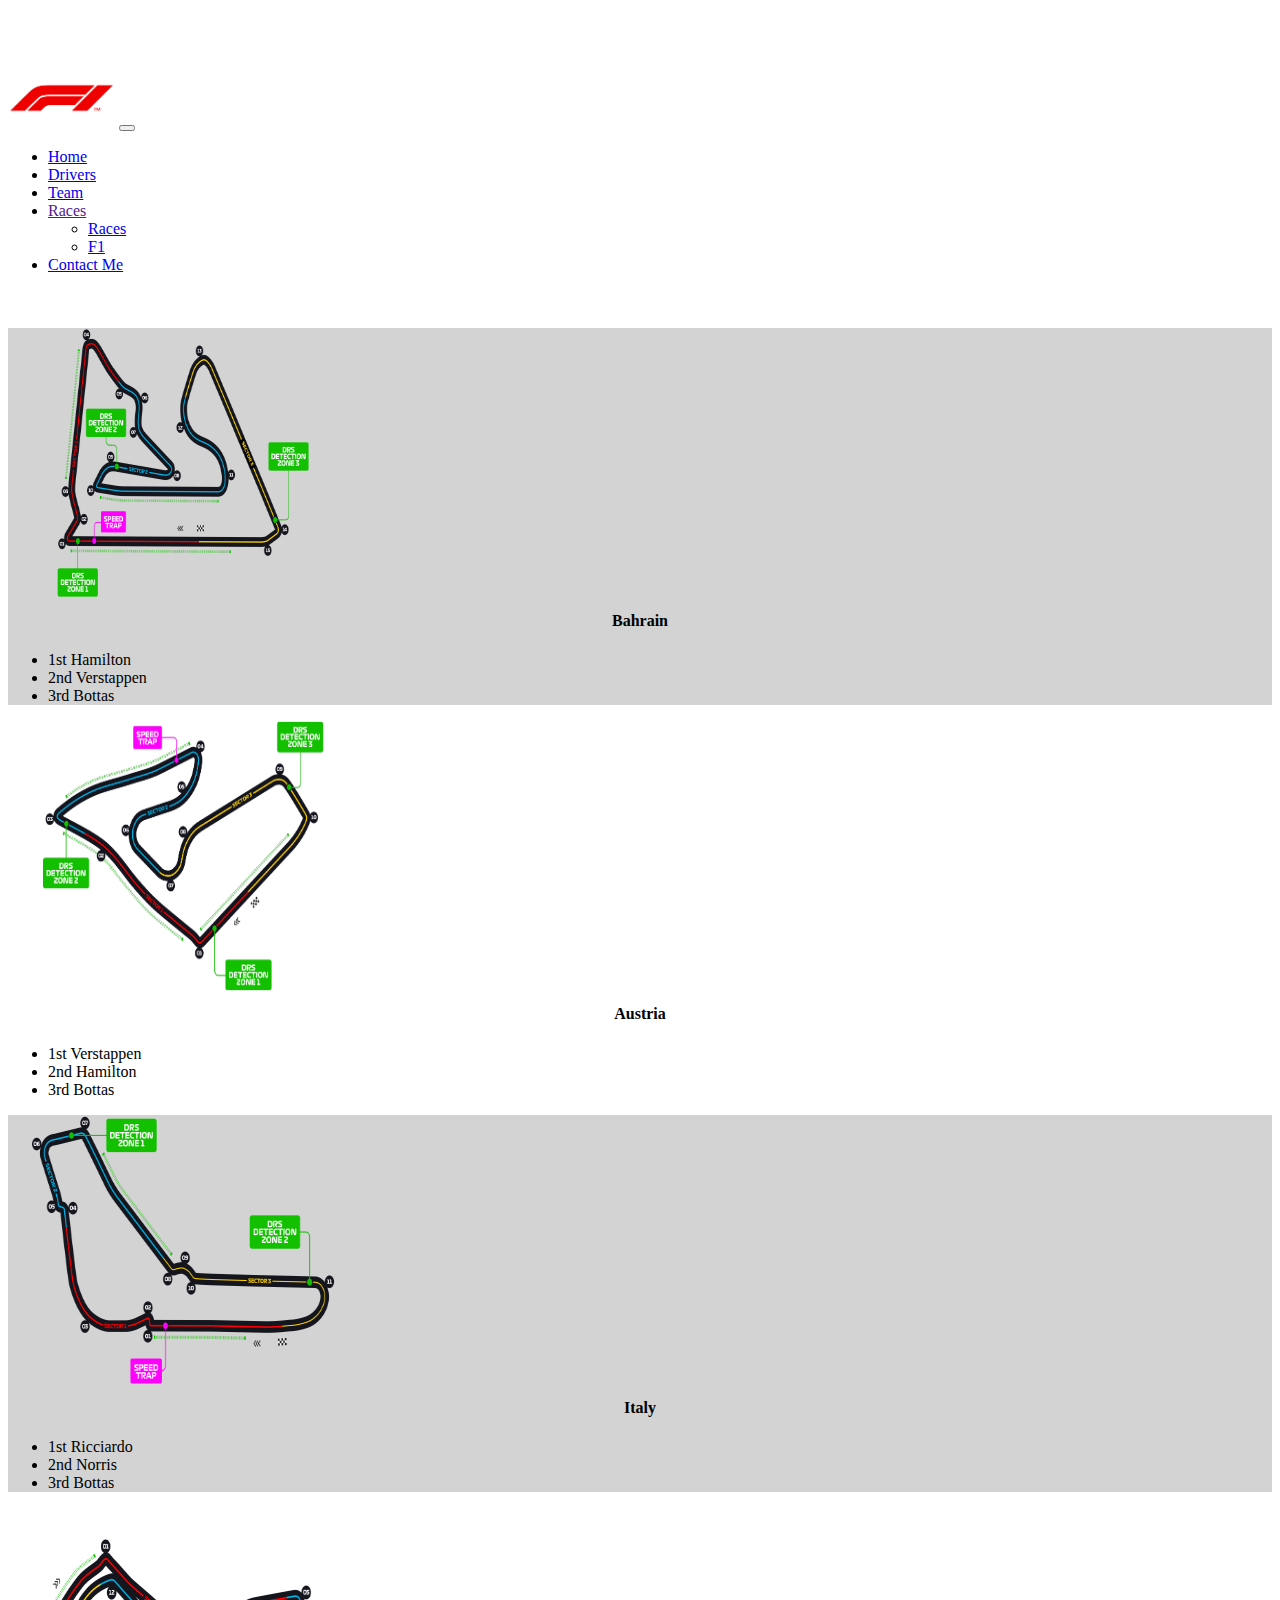
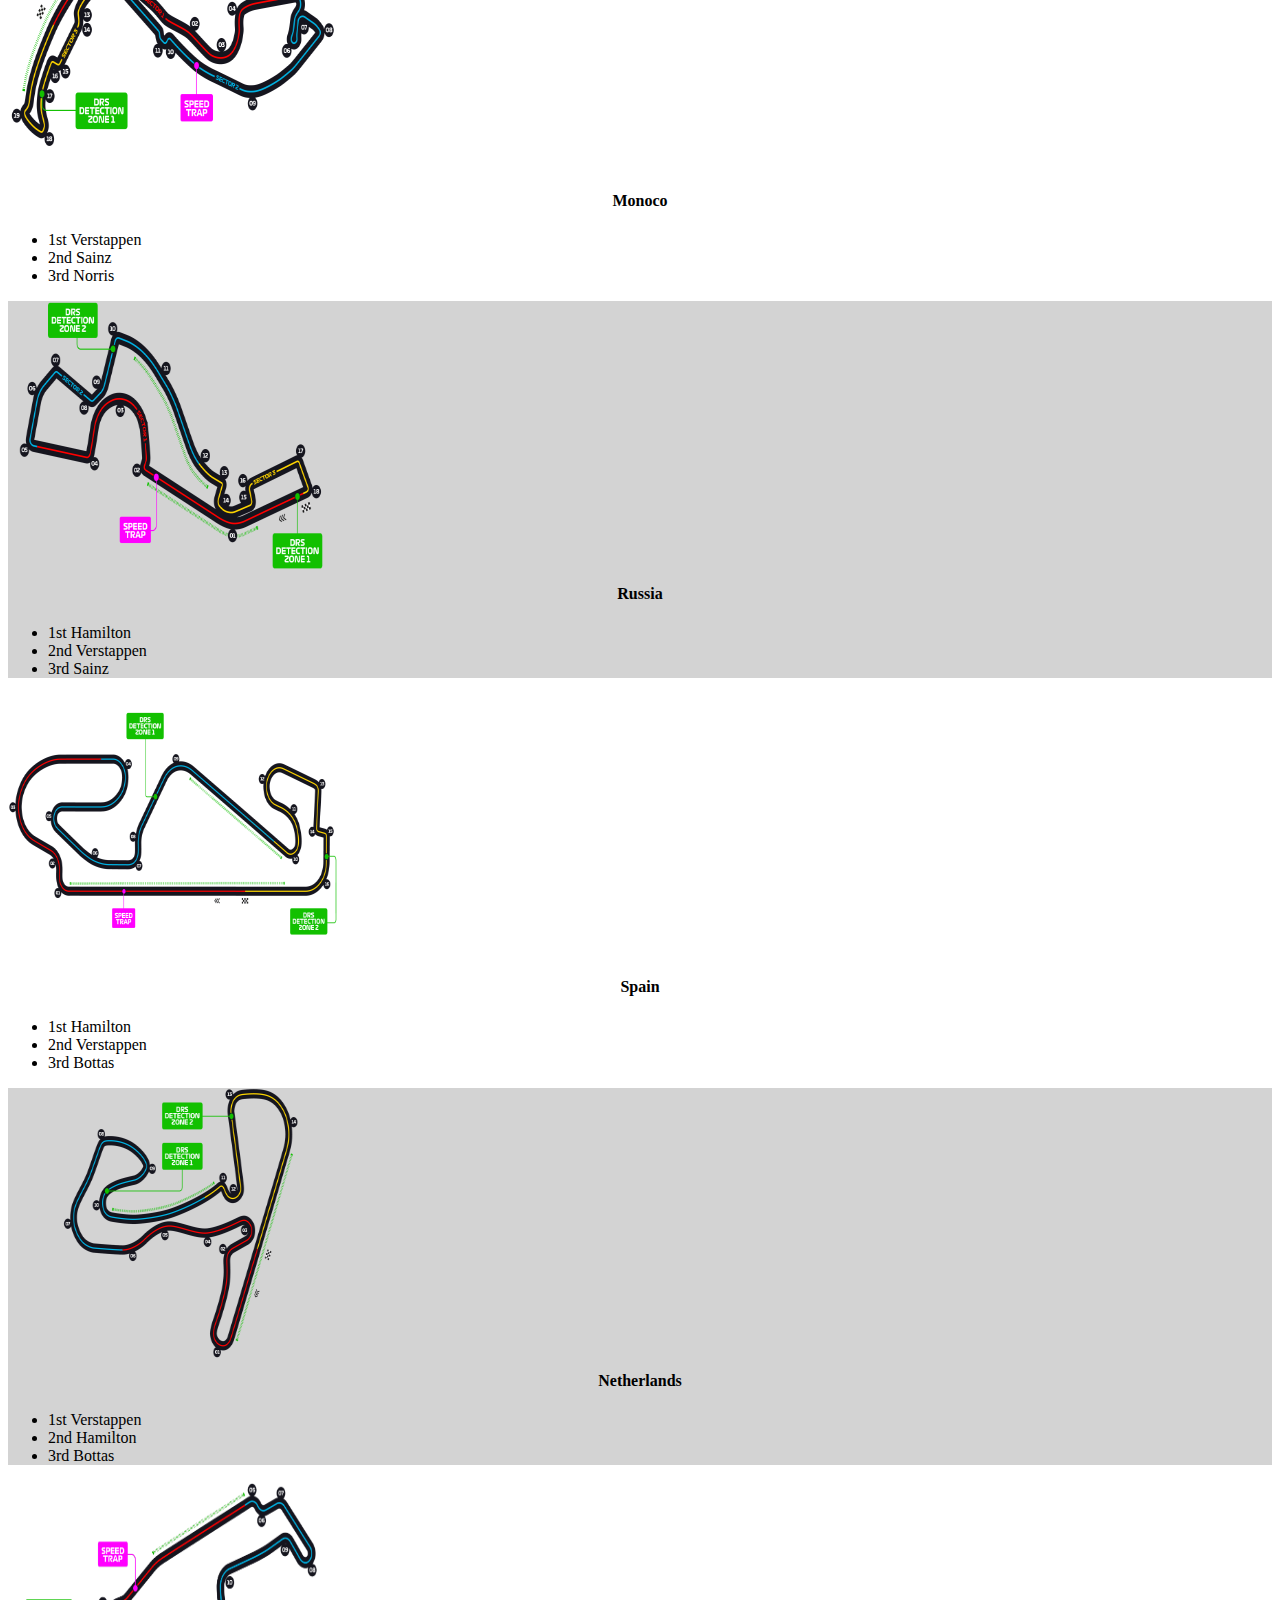
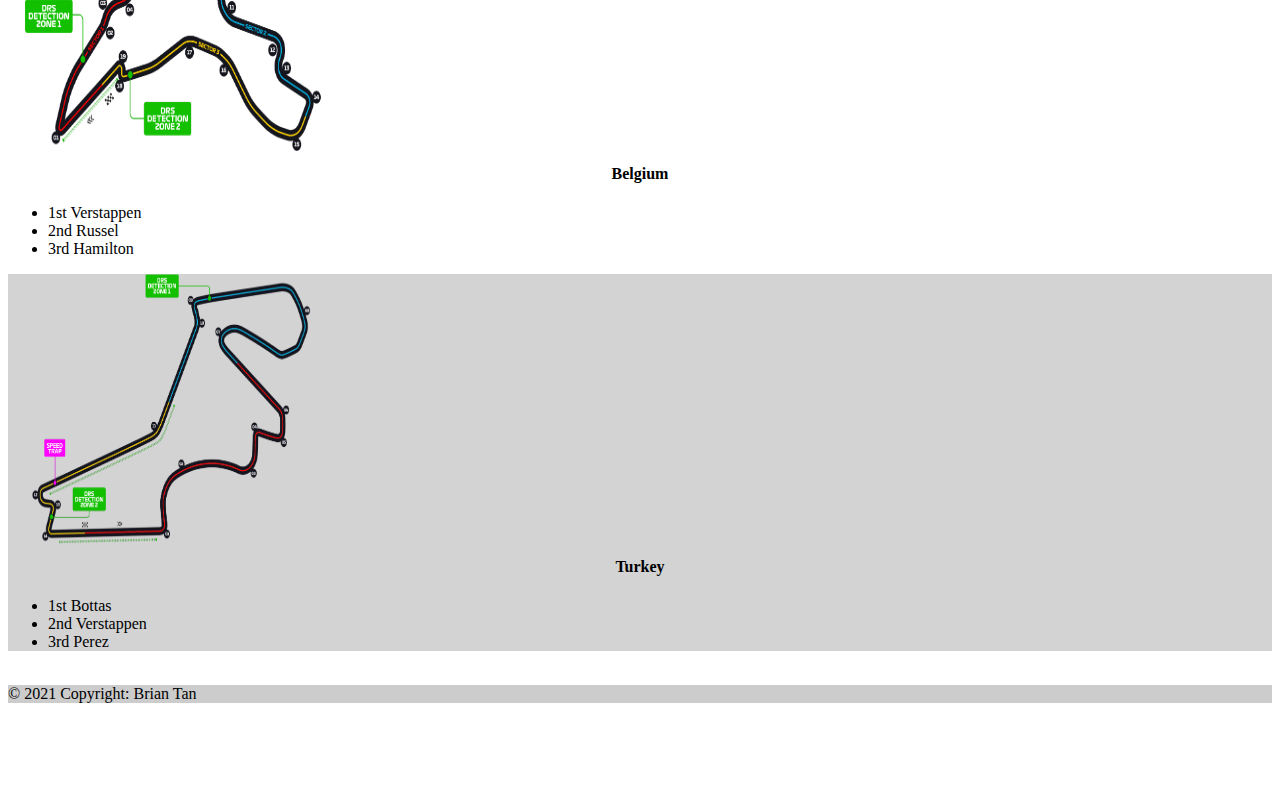
<file: html/races.html>
<!--  DEVELOPER: Brian Tan, IS117-001, Fall 2021       -->
<!doctype html>
<html lang="en">
<head>
    <!-- Required meta tags -->
    <meta charset="utf-8">
    <meta name="viewport" content="width=device-width, initial-scale=1">

    <!-- Bootstrap CSS -->
    <title>Formula 1</title>
    <link href="https://cdn.jsdelivr.net/npm/bootstrap@5.0.2/dist/css/bootstrap.min.css" rel="stylesheet" integrity="sha384-EVSTQN3/azprG1Anm3QDgpJLIm9Nao0Yz1ztcQTwFspd3yD65VohhpuuCOmLASjC" crossorigin="anonymous">
    <link rel="stylesheet" href="../styles/main.css">
    <link rel="shortcut icon" href="../images/F1-logo.png">

</head>

<body>

<!--     NAVBAR       -->
<nav class="navbar navbar-expand-lg navbar-dark bg-dark fixed-top">
    <div class="container">
        <a class="navbar" href="index.html"> <img src="../images/F1-logo.png" alt="About us" class="navImg" height="60"></a>
        <button class="navbar-toggler" type="button" data-bs-toggle="collapse" data-bs-target="#navbarNav" aria-controls="navbarNav" aria-expanded="false" aria-label="Toggle navigation">
            <span class="navbar-toggler-icon"></span>
        </button>
        <div class="collapse navbar-collapse" id="navbarNav">
            <div style="margin:auto;"></div>
            <ul class="navbar-nav">
                <li class="nav-item">
                    <a class="nav-link" aria-current="page" href="index.html">Home</a>
                </li>
                <li class="nav-item">
                    <a class="nav-link " href="drivers.html">Drivers</a>
                </li>

                <li class="nav-item">
                    <a class="nav-link  " href="team.html">Team</a>
                </li>

                <li class="nav-item dropdown">
                    <a class="nav-link dropdown-toggle active " href="" id="navbarScrollingDropdown" role="button" data-bs-toggle="dropdown" aria-expanded="false">
                        Races
                    </a>
                    <ul class="dropdown-menu" aria-labelledby="navbarScrollingDropdown">
                        <li><a class="dropdown-item " href="races.html">Races</a></li>
                        <li><a class="dropdown-item" href="https://www.formula1.com/en/racing/2021.html">F1</a></li>
                    </ul>
                </li>
                <li class="nav-item">
                    <a class="nav-link" href="contact.html">Contact Me</a>
                </li>

            </ul>
        </div>
    </div>
</nav>
<br>


<div class="container-fluid my-12 racepage" >

        <div class="col-sm-4 col-lg-12">
                <div class="row row-cols-1 row-cols-md-3 g-4">
                    <div class="col">
                        <div class="card2">
                            <div class="row no-gutters">
                                <div class="col-auto">

                                    <img class="twoimg" src="../images/Bahrain_Circuit.png" width="330" height="270"  >
                                </div>
                                <div class="col"> <div class="card-block px-2">
                                    <div style="text-align: center;"><h4>Bahrain</h4> </div>
                                    <ul>
                                        <li>1st Hamilton</li>
                                        <li>2nd Verstappen</li>
                                        <li>3rd Bottas</li>
                                    </ul>
                                </div>
                                </div>
                            </div>

                        </div>
                    </div>
                    <div class="col">
                        <div class="card">
                            <div class="row no-gutters">
                                <div class="col-auto">
                                    <img class="twoimg" src="../images/image%20(3).png" width="350" height="270"  >
                                </div>
                                <div class="col"> <div class="card-block px-2">
                                    <div style="text-align: center;"><h4>Austria</h4> </div>
                                    <ul>
                                        <li>1st Verstappen</li>
                                        <li>2nd Hamilton</li>
                                        <li>3rd Bottas</li>
                                    </ul>
                                </div>
                                </div>
                            </div>

                        </div>
                    </div>
                    <div class="col">
                        <div class="card2">
                            <div class="row no-gutters">
                                <div class="col-auto">

                                    <img class="twoimg" src="../images/Italy_Circuit.png" width="350" height="270"  >
                                </div>
                                <div class="col"> <div class="card-block px-2">
                                    <div style="text-align: center;"><h4>Italy</h4> </div>
                                    <ul>
                                        <li>1st  Ricciardo</li>
                                        <li>2nd  Norris</li>
                                        <li>3rd  Bottas</li>
                                    </ul>
                                </div>
                                </div>
                            </div>

                        </div>
                    </div>

                    <div class="col">
                        <div class="card">
                            <div class="row no-gutters">
                                <div class="col-auto">

                                    <img class="twoimg" src="../images/Monoco_Circuit.png" width="330" height="270"  >
                                </div>
                                <div class="col"> <div class="card-block px-2">
                                    <div style="text-align: center;"><h4>Monoco</h4> </div>
                                    <ul>
                                        <li>1st Verstappen</li>
                                        <li>2nd Sainz</li>
                                        <li>3rd Norris</li>
                                    </ul>
                                </div>
                                </div>
                            </div>
                        </div>
                    </div>

                    <div class="col">
                        <div class="card2">
                            <div class="row no-gutters">
                                <div class="col-auto">

                                    <img class="twoimg" src="../images/Russia_Circuit.png" width="330" height="270"  >
                                </div>
                                <div class="col"> <div class="card-block px-2">
                                    <div style="text-align: center;"><h4>Russia</h4> </div>
                                    <ul>
                                        <li>1st Hamilton</li>
                                        <li>2nd Verstappen</li>
                                        <li>3rd Sainz</li>

                                    </ul>
                                </div>
                                </div>
                            </div>
                        </div>
                    </div>

                    <div class="col">
                        <div class="card">
                            <div class="row no-gutters">
                                <div class="col-auto">

                                    <img class="twoimg" src="../images/Spain_Circuit.png" width="330" height="270"  >
                                </div>
                                <div class="col"> <div class="card-block px-2">
                                    <div style="text-align: center;"><h4>Spain</h4> </div>
                                    <ul>
                                        <li>1st Hamilton</li>
                                        <li>2nd Verstappen</li>
                                        <li>3rd Bottas</li>
                                    </ul>
                                </div>
                                </div>
                            </div>
                        </div>
                    </div>

                    <div class="col">
                        <div class="card2">
                            <div class="row no-gutters">
                                <div class="col-auto">

                                    <img class="twoimg" src="../images/Netherlands_Circuit.png" width="350" height="270">
                                </div>
                                <div class="col"> <div class="card-block px-2">
                                    <div style="text-align: center;"><h4>Netherlands</h4> </div>
                                    <ul>
                                        <li>1st Verstappen</li>
                                        <li>2nd Hamilton</li>
                                        <li>3rd Bottas</li>

                                    </ul>
                                </div>
                                </div>
                            </div>
                        </div>
                    </div>

                    <div class="col">
                        <div class="card">
                            <div class="row no-gutters">
                                <div class="col-auto">

                                    <img class="twoimg" src="../images/image%20(4).png" width="330" height="270"  >
                                </div>
                                <div class="col"> <div class="card-block px-2">
                                    <div style="text-align: center;"><h4>Belgium</h4> </div>
                                    <ul>
                                        <li>1st Verstappen</li>
                                        <li>2nd Russel</li>
                                        <li>3rd Hamilton</li>
                                    </ul>
                                </div>
                                </div>
                            </div>
                        </div>
                    </div>

                    <div class="col">
                        <div class="card2">
                            <div class="row no-gutters">
                                <div class="col-auto">

                                    <img class="twoimg" src="../images/image%20(5).png" width="330" height="270"  >
                                </div>
                                <div class="col"> <div class="card-block px-2">
                                    <div style="text-align: center;"><h4>Turkey</h4> </div>
                                    <ul>
                                        <li>1st Bottas</li>
                                        <li>2nd Verstappen</li>
                                        <li>3rd Perez</li>
                                    </ul>
                                </div>
                                </div>
                            </div>
                        </div>
                    </div>


        <br>

        </div>




</div>











<footer class="bg-dark text-center text-white fixed-bottom">
    <div class="text-center p-3" style="background-color: rgba(0, 0, 0, 0.2);">
        © 2021 Copyright: Brian Tan
    </div>
</footer>
<!-- Optional JavaScript; choose one of the two! -->

<!-- Option 1: Bootstrap Bundle with Popper -->
<script src="https://cdn.jsdelivr.net/npm/bootstrap@5.1.3/dist/js/bootstrap.bundle.min.js" integrity="sha384-ka7Sk0Gln4gmtz2MlQnikT1wXgYsOg+OMhuP+IlRH9sENBO0LRn5q+8nbTov4+1p" crossorigin="anonymous"></script>

<!-- Option 2: Separate Popper and Bootstrap JS -->
<!--
<script src="https://cdn.jsdelivr.net/npm/@popperjs/core@2.10.2/dist/umd/popper.min.js" integrity="sha384-7+zCNj/IqJ95wo16oMtfsKbZ9ccEh31eOz1HGyDuCQ6wgnyJNSYdrPa03rtR1zdB" crossorigin="anonymous"></script>
<script src="https://cdn.jsdelivr.net/npm/bootstrap@5.1.3/dist/js/bootstrap.min.js" integrity="sha384-QJHtvGhmr9XOIpI6YVutG+2QOK9T+ZnN4kzFN1RtK3zEFEIsxhlmWl5/YESvpZ13" crossorigin="anonymous"></script>
-->
</div>
</body>
</html>
</file>
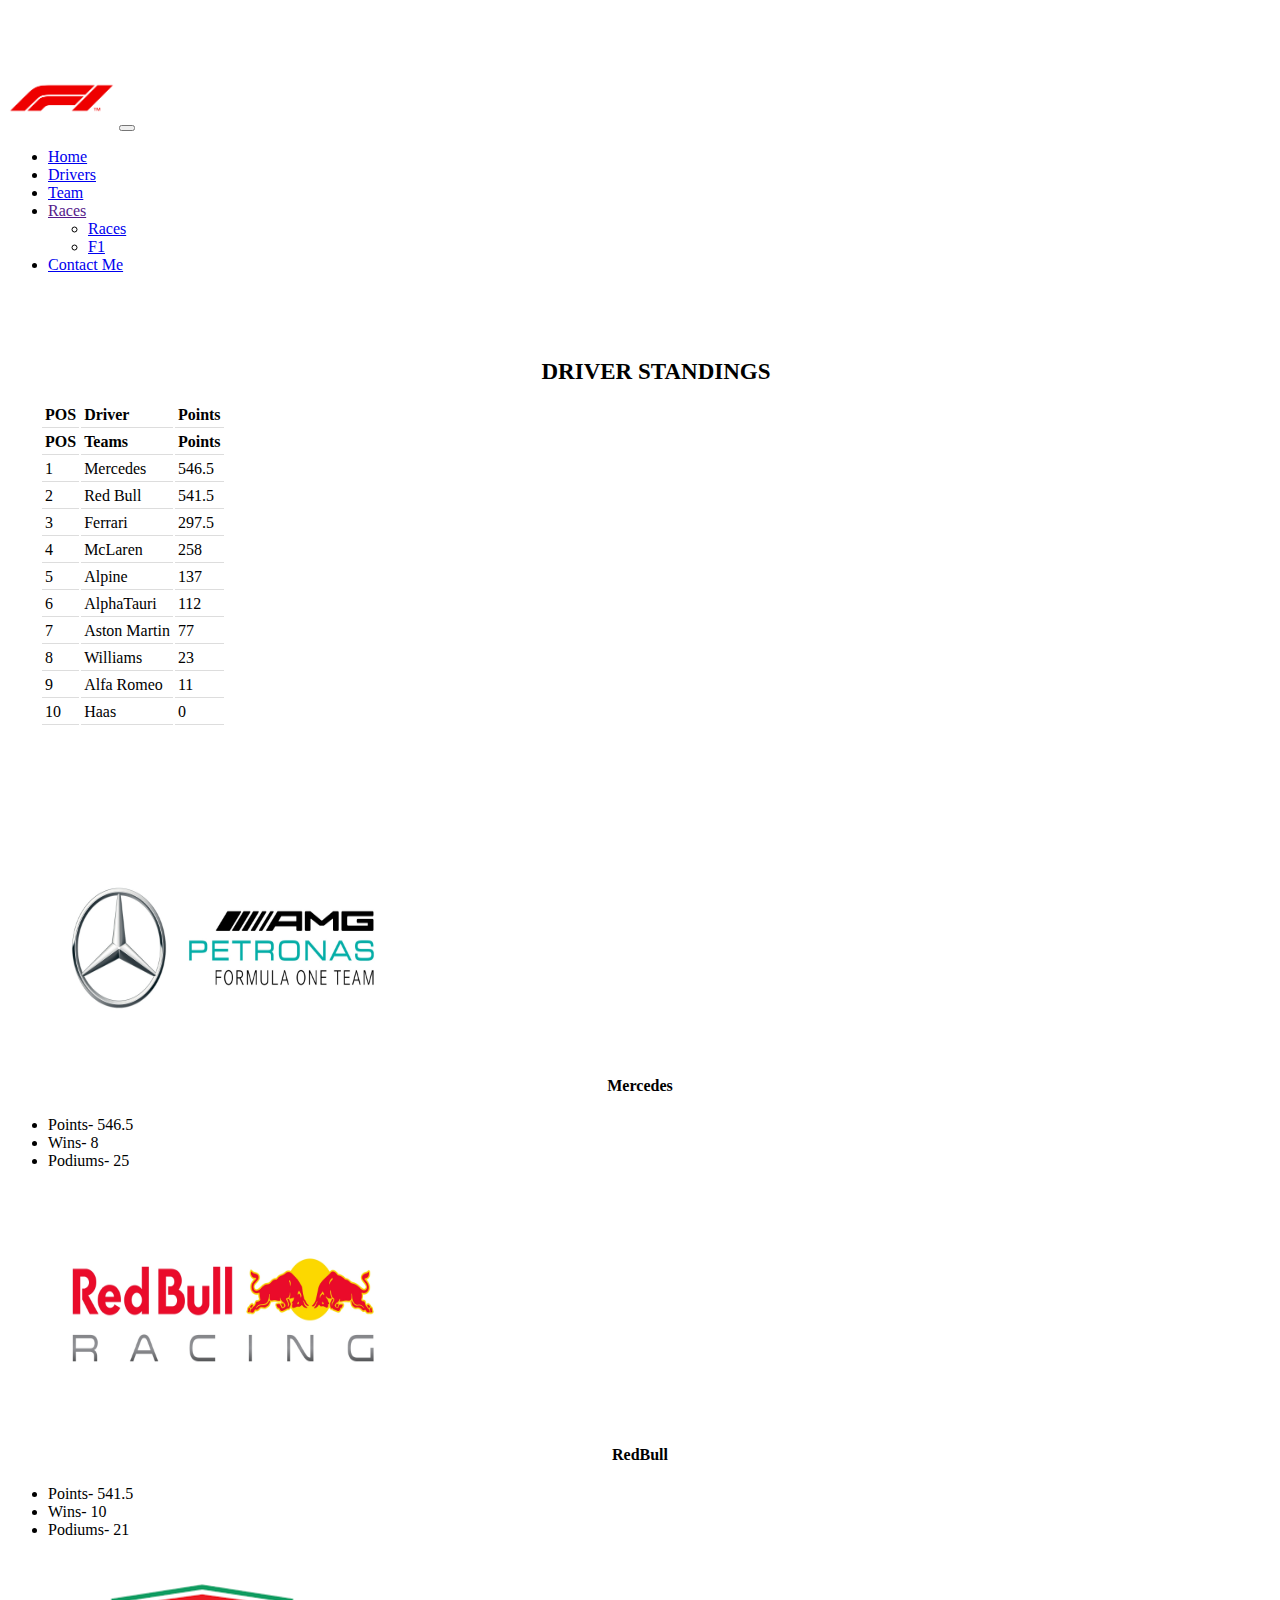
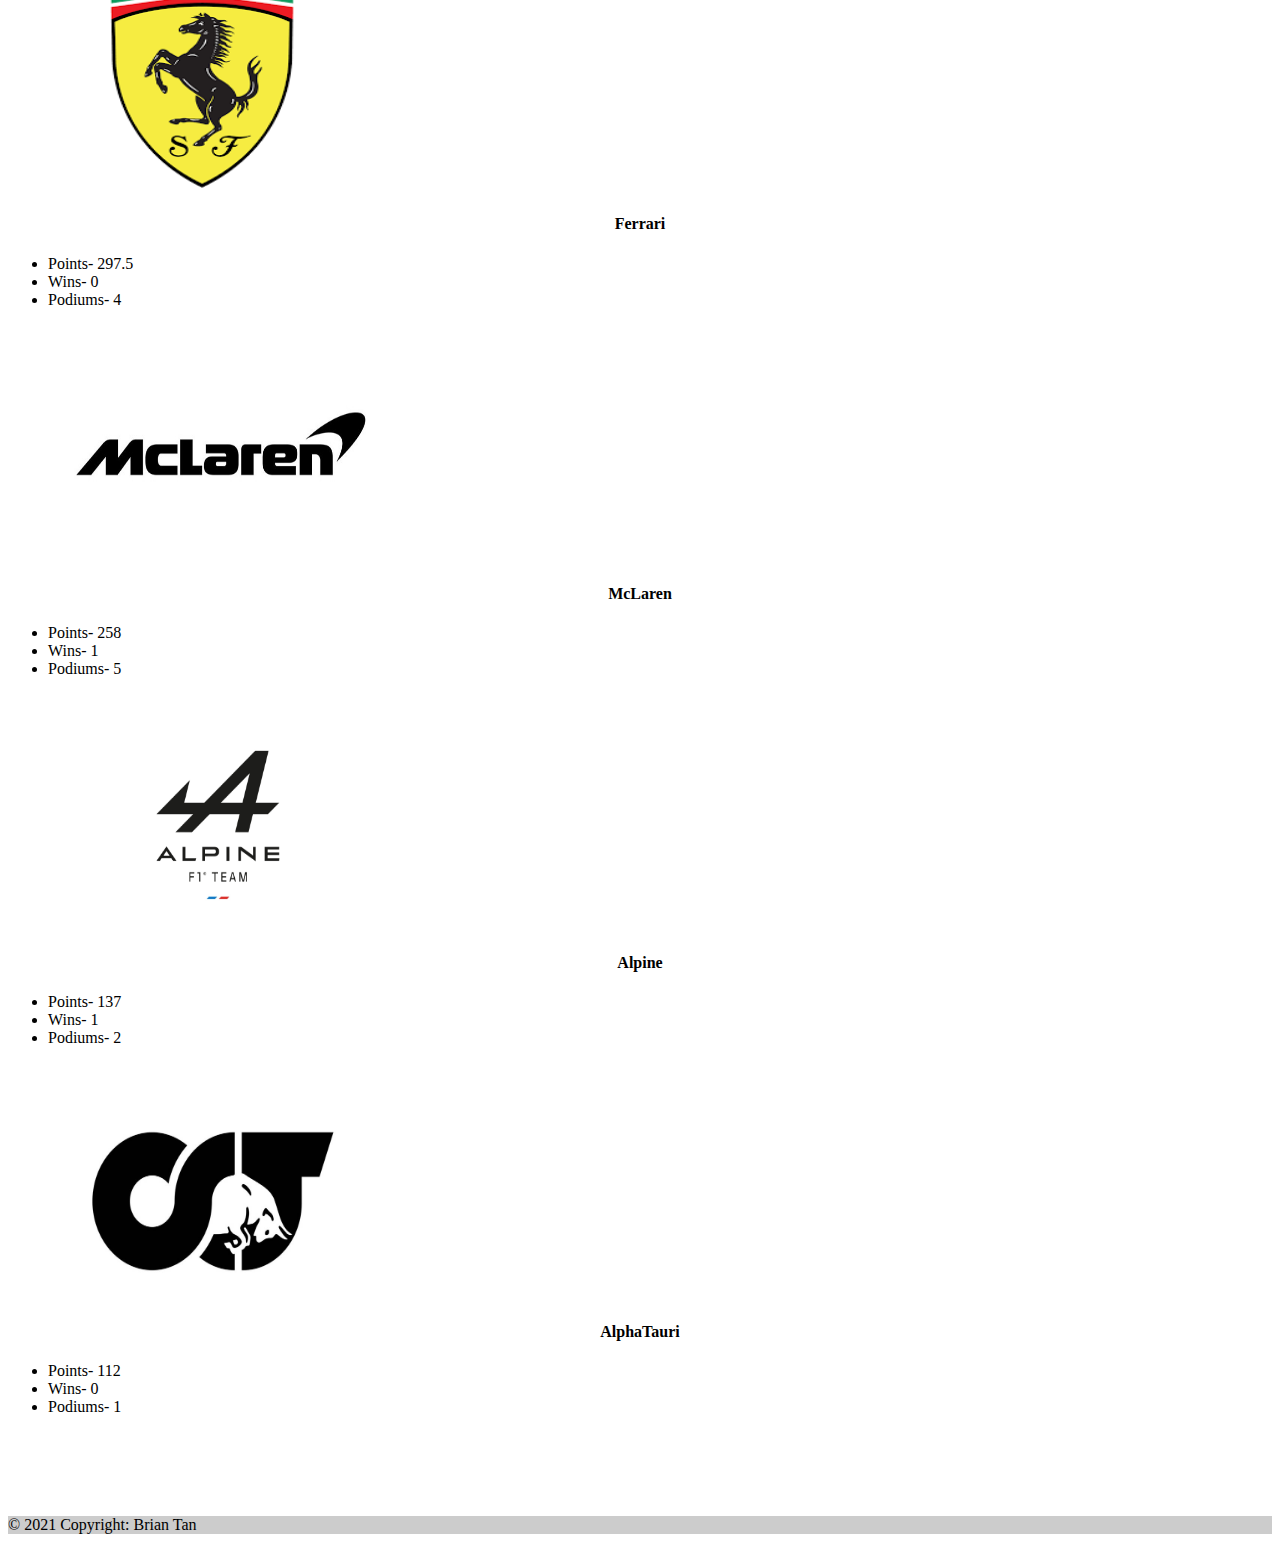
<file: html/team.html>
<!--  DEVELOPER: Brian Tan, IS117-001, Fall 2021       -->
<!doctype html>
<html lang="en">
<head>
  <!-- Required meta tags -->
  <meta charset="utf-8">
  <meta name="viewport" content="width=device-width, initial-scale=1">

  <!-- Bootstrap CSS -->
  <title>Formula 1</title>
  <link href="https://cdn.jsdelivr.net/npm/bootstrap@5.0.2/dist/css/bootstrap.min.css" rel="stylesheet" integrity="sha384-EVSTQN3/azprG1Anm3QDgpJLIm9Nao0Yz1ztcQTwFspd3yD65VohhpuuCOmLASjC" crossorigin="anonymous">
  <link rel="stylesheet" href="../styles/main.css">
  <link rel="shortcut icon" href="../images/F1-logo.png">

</head>

<body>

<!--     NAVBAR       -->
<nav class="navbar navbar-expand-lg navbar-dark bg-dark fixed-top">
  <div class="container">
    <a class="navbar" href="index.html"> <img src="../images/F1-logo.png" alt="About us" class="navImg" height="60"></a>
    <button class="navbar-toggler" type="button" data-bs-toggle="collapse" data-bs-target="#navbarNav" aria-controls="navbarNav" aria-expanded="false" aria-label="Toggle navigation">
      <span class="navbar-toggler-icon"></span>
    </button>
    <div class="collapse navbar-collapse" id="navbarNav">
      <div style="margin:auto;"></div>
      <ul class="navbar-nav">
        <li class="nav-item">
          <a class="nav-link" aria-current="page" href="index.html">Home</a>
        </li>
        <li class="nav-item">
          <a class="nav-link " href="drivers.html">Drivers</a>
        </li>

        <li class="nav-item">
          <a class="nav-link active " href="team.html">Team</a>
        </li>

        <li class="nav-item dropdown">
          <a class="nav-link dropdown-toggle" href="" id="navbarScrollingDropdown" role="button" data-bs-toggle="dropdown" aria-expanded="false">
            Races
          </a>
          <ul class="dropdown-menu" aria-labelledby="navbarScrollingDropdown">
            <li><a class="dropdown-item" href="races.html">Races</a></li>
            <li><a class="dropdown-item" href="https://www.formula1.com/en/racing/2021.html">F1</a></li>
          </ul>
        </li>
        <li class="nav-item">
          <a class="nav-link" href="contact.html">Contact Me</a>
        </li>

      </ul>
    </div>
  </div>
</nav>
<br>




<div class="container-fluid my-12 teampage">
  <div class="row">
    <div class="col-sm-4 col-lg-3">
      <section class="section">
        <div class="table-holder">
          <table class="one">
            <div style="text-align: center;"><h1>DRIVER STANDINGS</h1> </div>
            <table class="table table-striped">
              <thead>
              <tr>
                <th>POS</th>
                <th>Driver</th>
                <th>Points</th>
              </tr>
              </thead>
              <tr>
                <th>POS</th>
                <th>Teams</th>
                <th>Points</th>
              </tr>
              </thead>
              <tr>
                <td>1</td>
                <td>Mercedes</td>
                <td>546.5</td>
              </tr>
              <tr>
                <td>2</td>
                <td>Red Bull</td>
                <td>541.5</td>
              </tr>
              <tr>
                <td>3</td>
                <td>Ferrari</td>
                <td>297.5</td>
              </tr>
              <tr>
                <td>4</td>
                <td>McLaren</td>
                <td>258</td>
              </tr>
              <tr>
                <td>5</td>
                <td>Alpine</td>
                <td>137</td>
              </tr>
              <tr>
                <td>6</td>
                <td>AlphaTauri</td>
                <td>112</td>
              </tr>
              <tr>
                <td>7</td>
                <td>Aston Martin</td>
                <td>77</td>
              </tr>
              <tr>
                <td>8</td>
                <td>Williams</td>
                <td>23</td>
              </tr>
              <tr>
                <td>9</td>
                <td>Alfa Romeo</td>
                <td>11</td>
              </tr>
              <tr>
                <td>10</td>
                <td>Haas</td>
                <td>0</td>
              </tr>
              </tbody>
            </table>
          </table>
        </div>
      </section>

    </div>
    <div class="col-sm-4 col-lg-9">
      <div class="row row-cols-1 row-cols-md-3 g-4">
        <div class="col">
          <div class="card">
            <div class="row no-gutters">
              <div class="col-auto">

                <img class="two" src="../images/Mercedes.jpeg" width="320" height="230"  >
              </div>
              <div class="col"> <div class="card-block px-2">
                <div style="text-align: center;"><h4>Mercedes</h4> </div>
                <ul>
                  <li>Points- 546.5</li>
                  <li>Wins- 8 </li>
                  <li>Podiums- 25</li>
                </ul>
              </div>
              </div>
            </div>

          </div>
        </div>
        <div class="col">
          <div class="card">
            <div class="row no-gutters">
              <div class="col-auto">
                <img class="two" src="../images/Redbull.jpeg" width="320" height="230" >
              </div>
              <div class="col"> <div class="card-block px-2">
                <div style="text-align: center;"><h4>RedBull</h4> </div>
                <ul>
                  <li>Points- 541.5</li>
                  <li>Wins- 10 </li>
                  <li>Podiums- 21</li>
                </ul>
              </div>
              </div>
            </div>

          </div>
        </div>
        <div class="col">
          <div class="card">
            <div class="row no-gutters">
              <div class="col-auto">

                <img class="two" src="../images/ferrrr.png" width="280" height="230" >
              </div>
              <div class="col"> <div class="card-block px-2">
                <div style="text-align: center;"><h4>Ferrari</h4> </div>
                <ul>
                  <li>Points- 297.5</li>
                  <li>Wins- 0 </li>
                  <li>Podiums- 4</li>
                </ul>
              </div>
              </div>
            </div>

          </div>
        </div>

        <div class="col">
          <div class="card">
            <div class="row no-gutters">
              <div class="col-auto">

                <img class="two" src="../images/Mclaren.jpeg" width="320" height="230"  >
              </div>
              <div class="col"> <div class="card-block px-2">
                <div style="text-align: center;"><h4>McLaren</h4> </div>
                <ul>
                  <li>Points- 258</li>
                  <li>Wins- 1 </li>
                  <li>Podiums- 5</li>
                </ul>
              </div>
              </div>
            </div>
          </div>
        </div>

        <div class="col">
          <div class="card">
            <div class="row no-gutters">
              <div class="col-auto">

                <img class="two" src="../images/Alpine.jpeg" width="310" height="230"  >
              </div>
              <div class="col"> <div class="card-block px-2">
                <div style="text-align: center;"><h4>Alpine</h4> </div>
                <ul>
                  <li>Points- 137</li>
                  <li>Wins- 1 </li>
                  <li>Podiums- 2</li>
                </ul>
              </div>
              </div>
            </div>
          </div>
        </div>

        <div class="col">
          <div class="card">
            <div class="row no-gutters">
              <div class="col-auto">

                <img class="two" src="../images/2019alphatauri01.jpeg" width="300" height="230"   >
              </div>
              <div class="col"> <div class="card-block px-2">
                <div style="text-align: center;"><h4>AlphaTauri</h4> </div>
                <ul>
                  <li>Points- 112</li>
                  <li>Wins- 0 </li>
                  <li>Podiums- 1</li>
                </ul>
              </div>
              </div>
            </div>
          </div>
        </div>
      </div>
    </div>





  </div>
</div>
</div>

<!-- card -->












<footer class="bg-dark text-center text-white fixed-bottom">
  <div class="text-center p-3" style="background-color: rgba(0, 0, 0, 0.2);">
    © 2021 Copyright: Brian Tan
  </div>
</footer>
<!-- Optional JavaScript; choose one of the two! -->

<!-- Option 1: Bootstrap Bundle with Popper -->
<script src="https://cdn.jsdelivr.net/npm/bootstrap@5.1.3/dist/js/bootstrap.bundle.min.js" integrity="sha384-ka7Sk0Gln4gmtz2MlQnikT1wXgYsOg+OMhuP+IlRH9sENBO0LRn5q+8nbTov4+1p" crossorigin="anonymous"></script>

<!-- Option 2: Separate Popper and Bootstrap JS -->
<!--
<script src="https://cdn.jsdelivr.net/npm/@popperjs/core@2.10.2/dist/umd/popper.min.js" integrity="sha384-7+zCNj/IqJ95wo16oMtfsKbZ9ccEh31eOz1HGyDuCQ6wgnyJNSYdrPa03rtR1zdB" crossorigin="anonymous"></script>
<script src="https://cdn.jsdelivr.net/npm/bootstrap@5.1.3/dist/js/bootstrap.min.js" integrity="sha384-QJHtvGhmr9XOIpI6YVutG+2QOK9T+ZnN4kzFN1RtK3zEFEIsxhlmWl5/YESvpZ13" crossorigin="anonymous"></script>
-->

</body>
</html>
</file>
<file: styles/main.css>
/*   DEVELOPER: Brian Tan, IS117-001, Fall 2021 */
body::before {
    display: block;
    content: '';
    height: 60px;
}

#map {
    width: 100%;
    height: 100%;
    border-radius: 10px;
}



th, td {
    padding: 3px;
    text-align: left;
    border-bottom: 1px solid #ddd;
}


.section {
    padding-top: 1em;
    padding-left: 2em;
    margin-bottom: 90px;
}


.imgcard{
    height: 210px;
    width: 230px;
}


h5{
    float: top;
}



ol li {
    padding: 5px;
    margin-left: 35px;
}
h1{
    font-size: 23px;

}

.carousel{
 margin-top: 20px;
}

.card{
    margin-top: 10px;
}

.card2{
    margin-top: 10px;
    background: lightgrey;
}


h4{
    position: center;
    margin-top: 10px;
}

.two{
    padding-top: 1em;
    margin-left: 55px;

}

.container-lg{
    margin-top: 20px;
}

button.btn.btn-secondary{
    margin-top: 15px;
}

.racepage{
    margin-top: 20px;
    margin-bottom:100px;
}

footer {
    position: sticky;
}

.teampage{
    margin-top: 20px;
    margin-bottom:100px;
}

.driverpage{
    margin-top: 19px;
    margin-bottom:55px;
}


.twoimg {
    justify-content: center;
}
</file>
